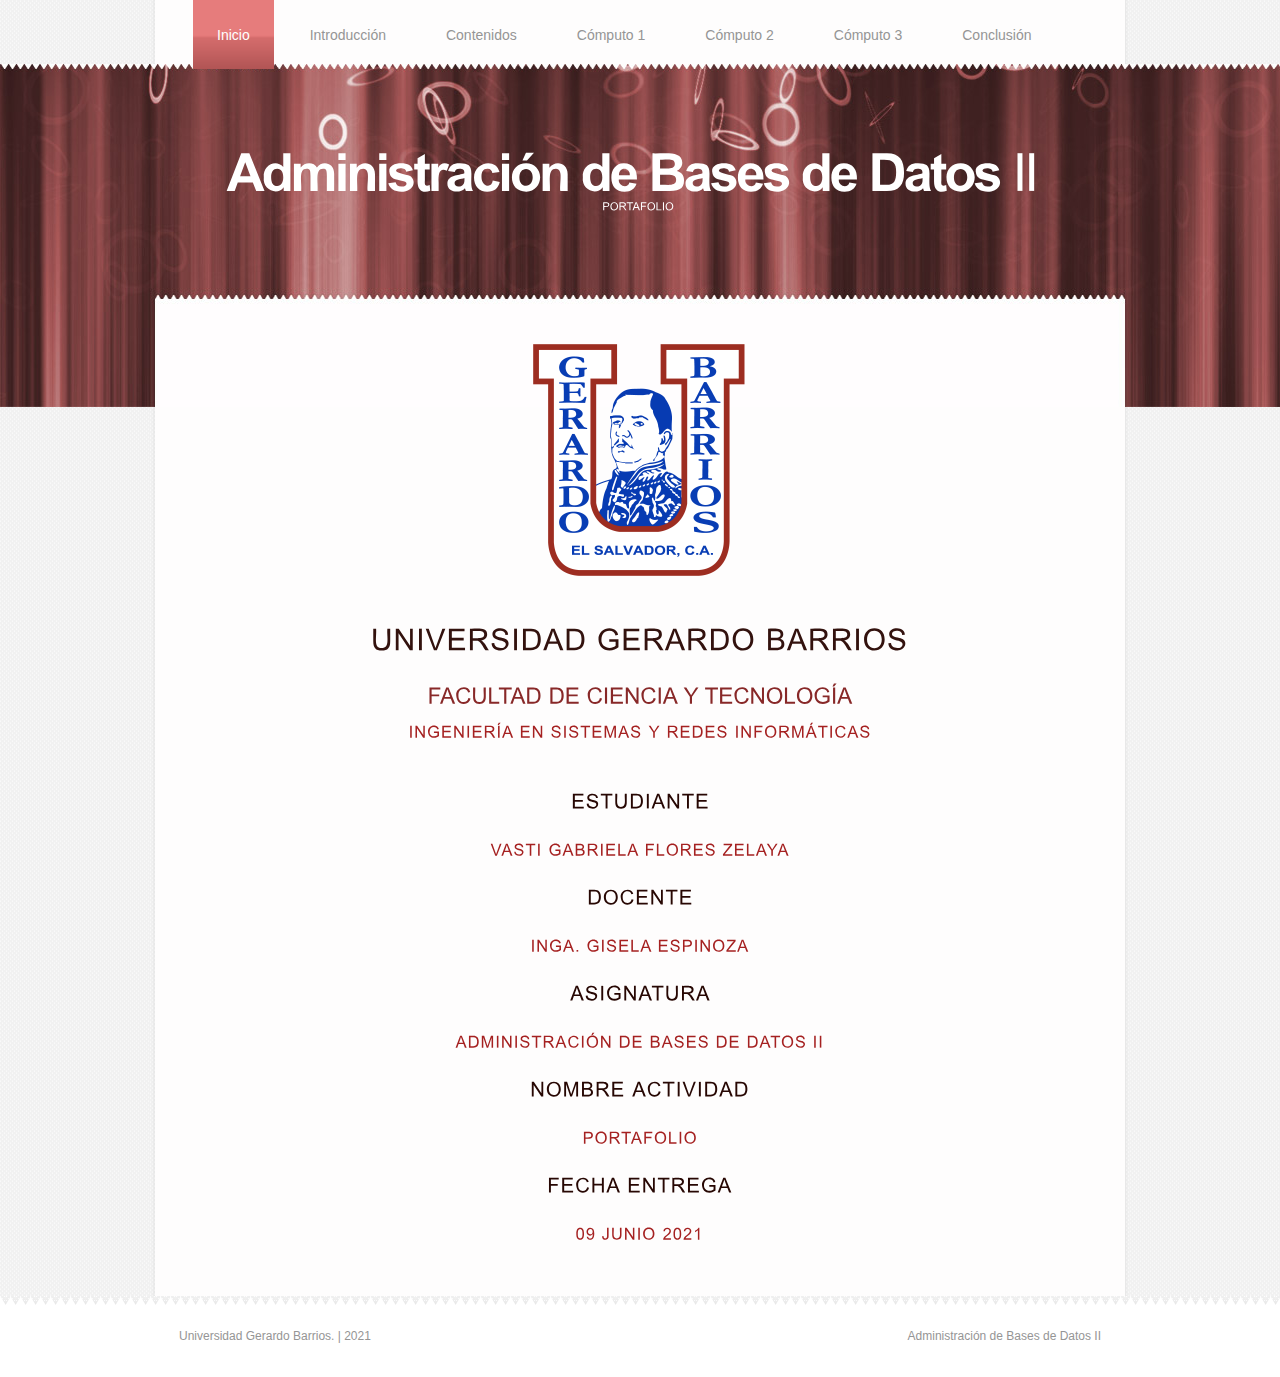
<file: index.html>
<!DOCTYPE html PUBLIC "-//W3C//DTD XHTML 1.0 Transitional//EN" "http://www.w3.org/TR/xhtml1/DTD/xhtml1-transitional.dtd">
<html xmlns="http://www.w3.org/1999/xhtml">
<head>
<title>Portafolio BDII | Inicio</title>
<meta http-equiv="Content-Type" content="text/html; charset=UTF-8" />
<link href="style.css" rel="stylesheet" type="text/css" />
<script type="text/javascript" src="js/cufon-yui.js"></script>
<script type="text/javascript" src="js/arial.js"></script>
<script type="text/javascript" src="js/cuf_run.js"></script>
</head>
<body>
<div class="main">
  <div class="header">
    <div class="header_resize">
      <div class="menu_nav">
        <ul>
          <li class="active"><a href="index.html">Inicio</a></li>
          <li><a href="introduccion.html">Introducción</a></li>
          <li><a href="contenidos.html">Contenidos</a></li>
          <li><a href="computo1.html">Cómputo 1</a></li>
          <li><a href="computo2.html">Cómputo 2</a></li>
          <li><a href="computo3.html">Cómputo 3</a></li>
          <li><a href="conclusion.html">Conclusión</a></li>
        </ul>
      </div>
      <div class="clr"></div>
      <div class="logo">
        <h1><a href="index.html">Administración de Bases de Datos<span> II</span></a> <small>PORTAFOLIO</small></h1>
      </div>
      <div class="clr"></div>
    </div>
  </div>
  <div class="content">
    <div class="content_resize" id="contents">
            <h2>
              <img src="images/vLogo.png" width="300">
            </h2>
            <h3>Universidad Gerardo Barrios</h3>
            <h2>Facultad de Ciencia y Tecnología</h2>
            <h5>
              Ingeniería en Sistemas y Redes Informáticas
            </h5>
            <br>
            <h4>
              Estudiante
            </h4>
            <h5>
              Vasti Gabriela Flores Zelaya
            </h5>
            <h4>
              Docente
            </h4>
            <h5>
              Inga. Gisela Espinoza
            </h5>
            <h4>
              Asignatura
            </h4>
            <h5>
              Administración de Bases de Datos II
            </h5>
            <h4>
              Nombre Actividad
            </h4>
            <h5>
              Portafolio
            </h5>
            <h4>
              Fecha Entrega
            </h4>
            <h5>
              09 Junio 2021
            </h5>
          </div>
        </div>
      </div>
      <div class="clr"></div>
    </div>
  </div>
  <div class="footer">
    <div class="footer_resize">
      <p class="lf">Universidad Gerardo Barrios. | 2021</p>
      <p class="rf">Administración de Bases de Datos II</p>
      <div class="clr"></div>
    </div>
  </div>
</div>
</body>
</html>
</file>
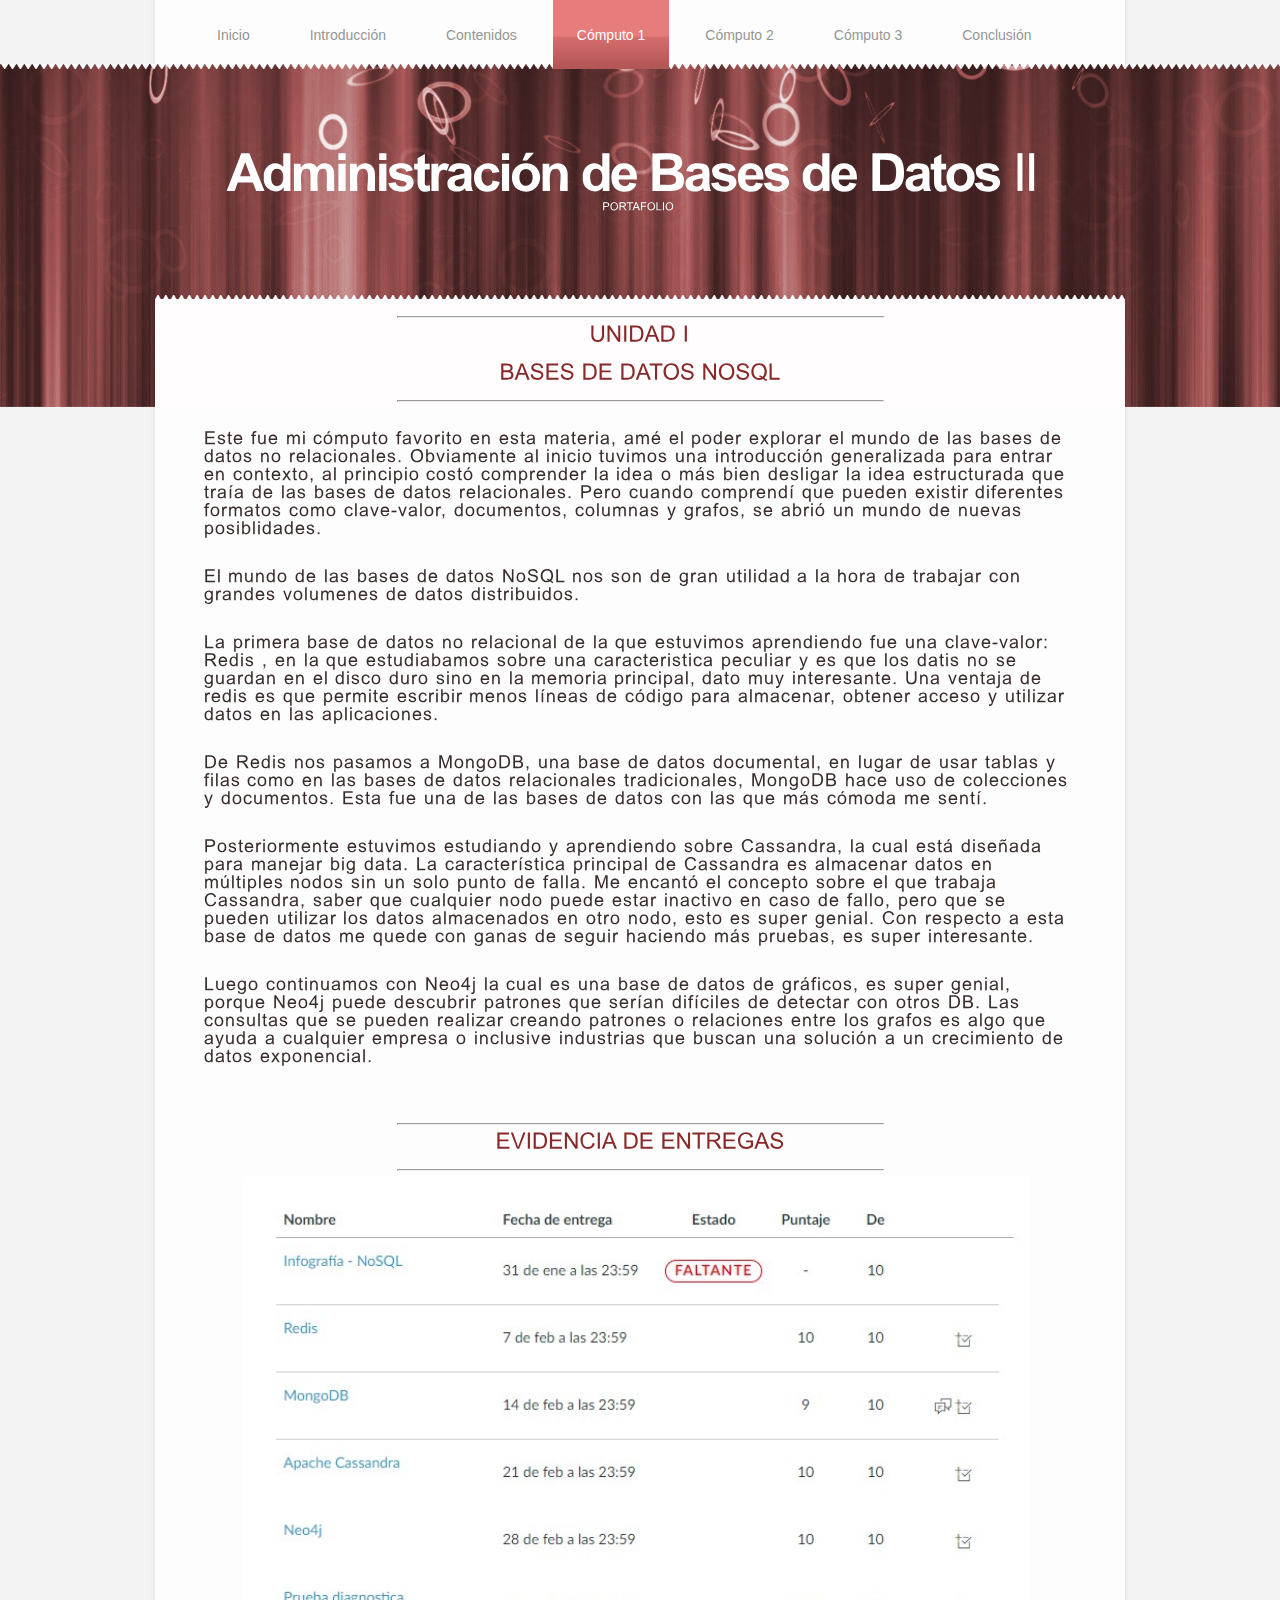
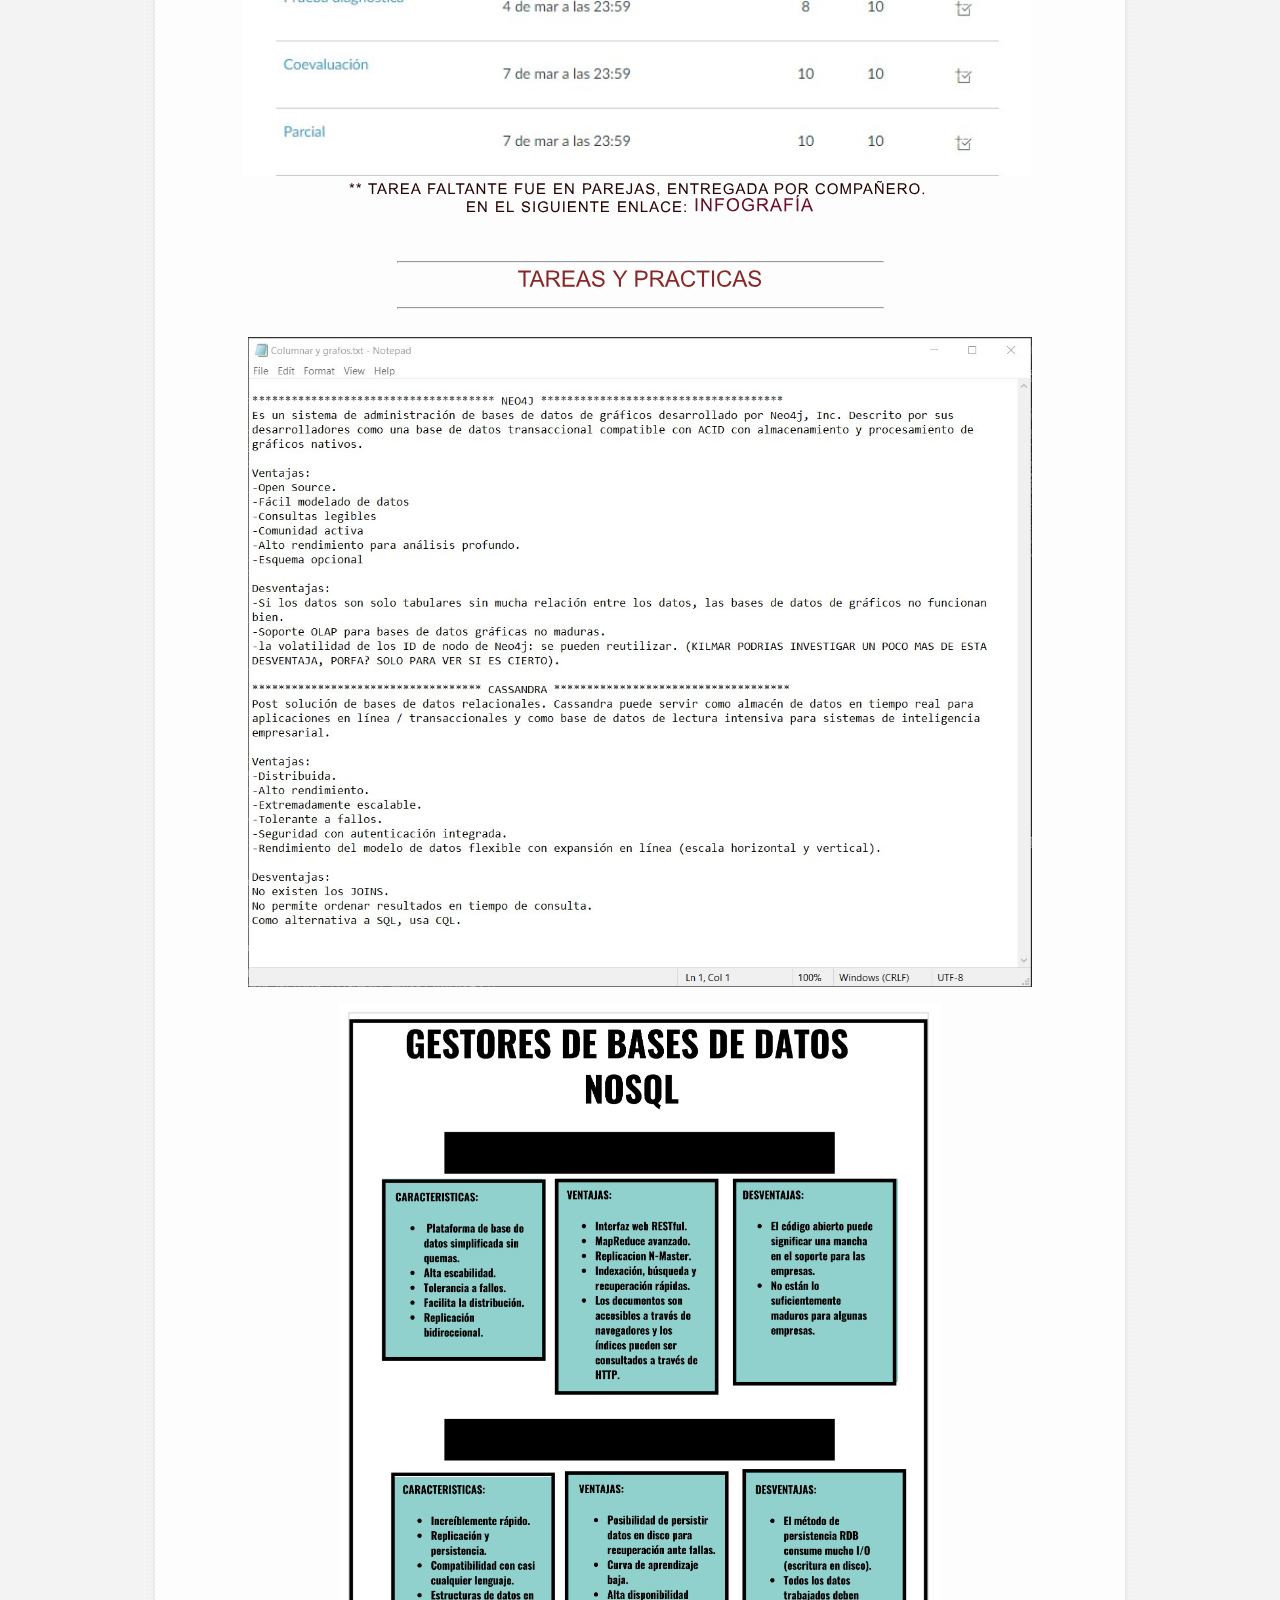
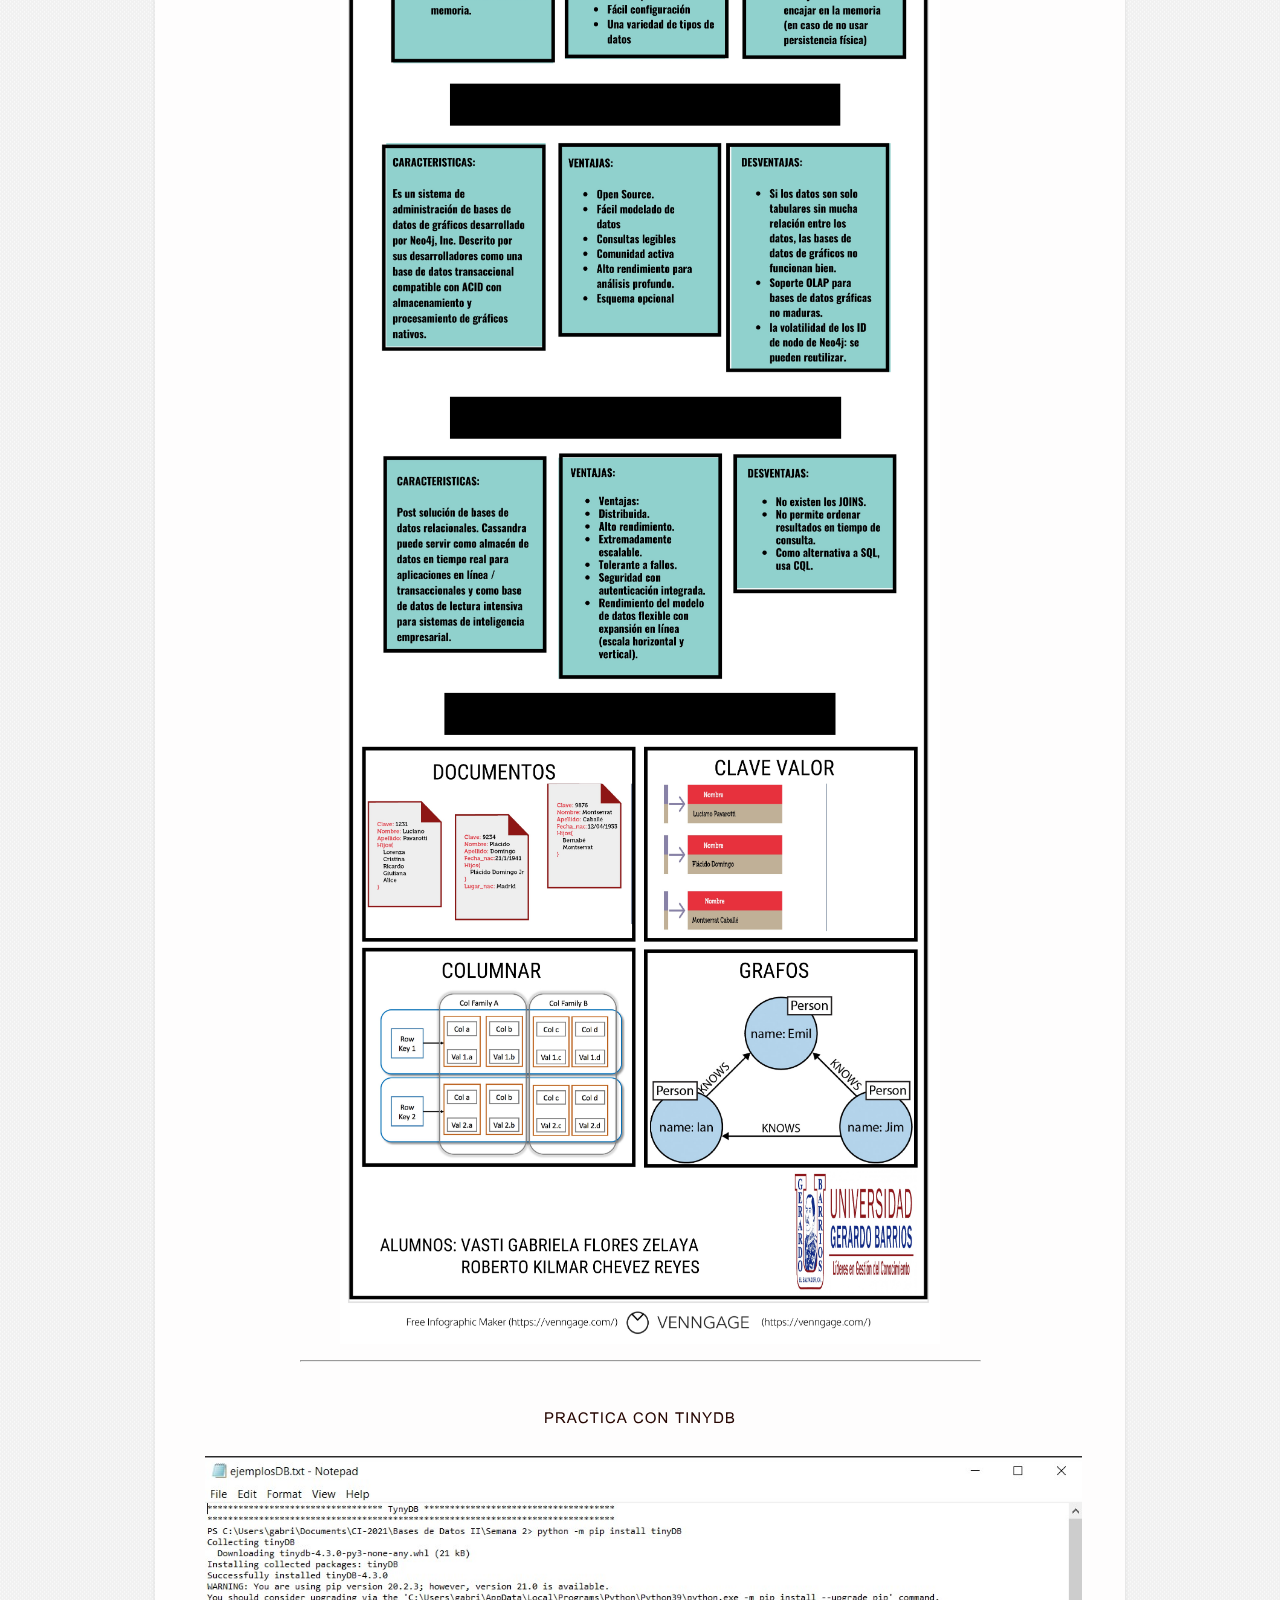
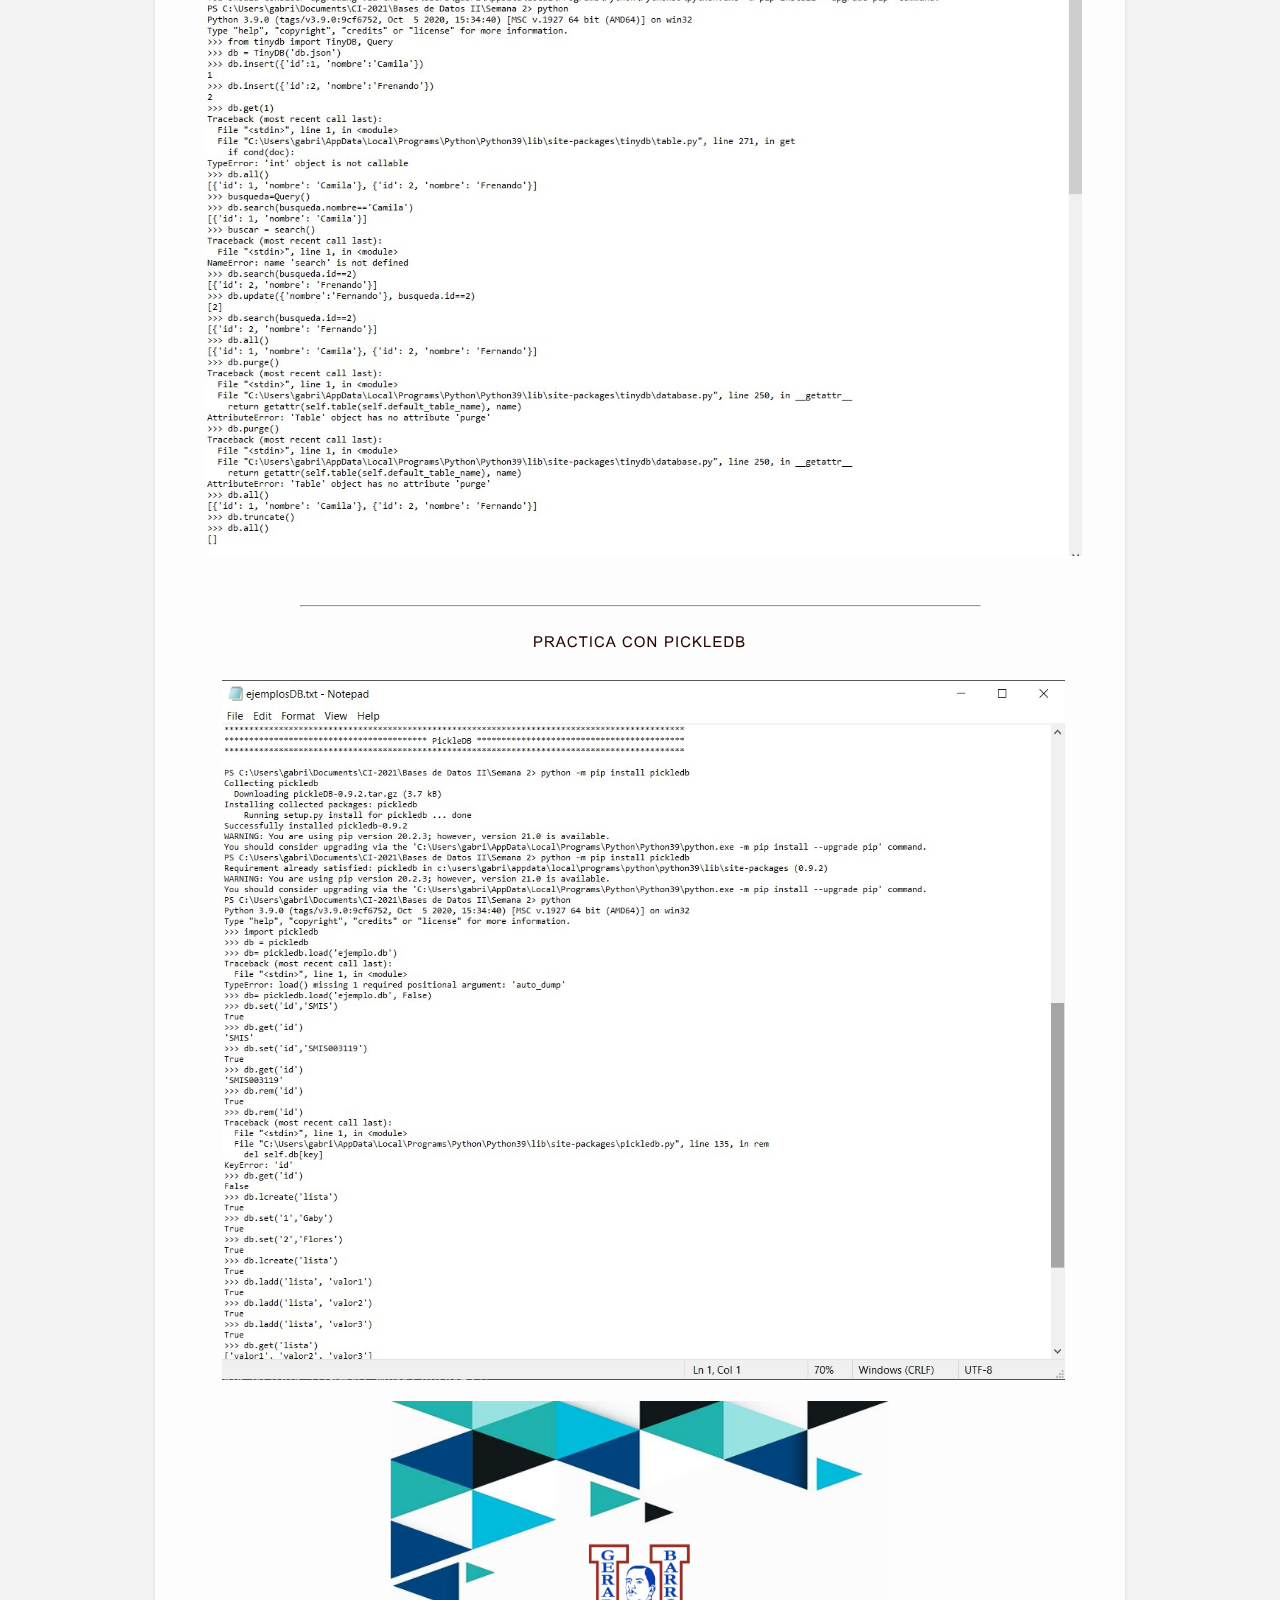
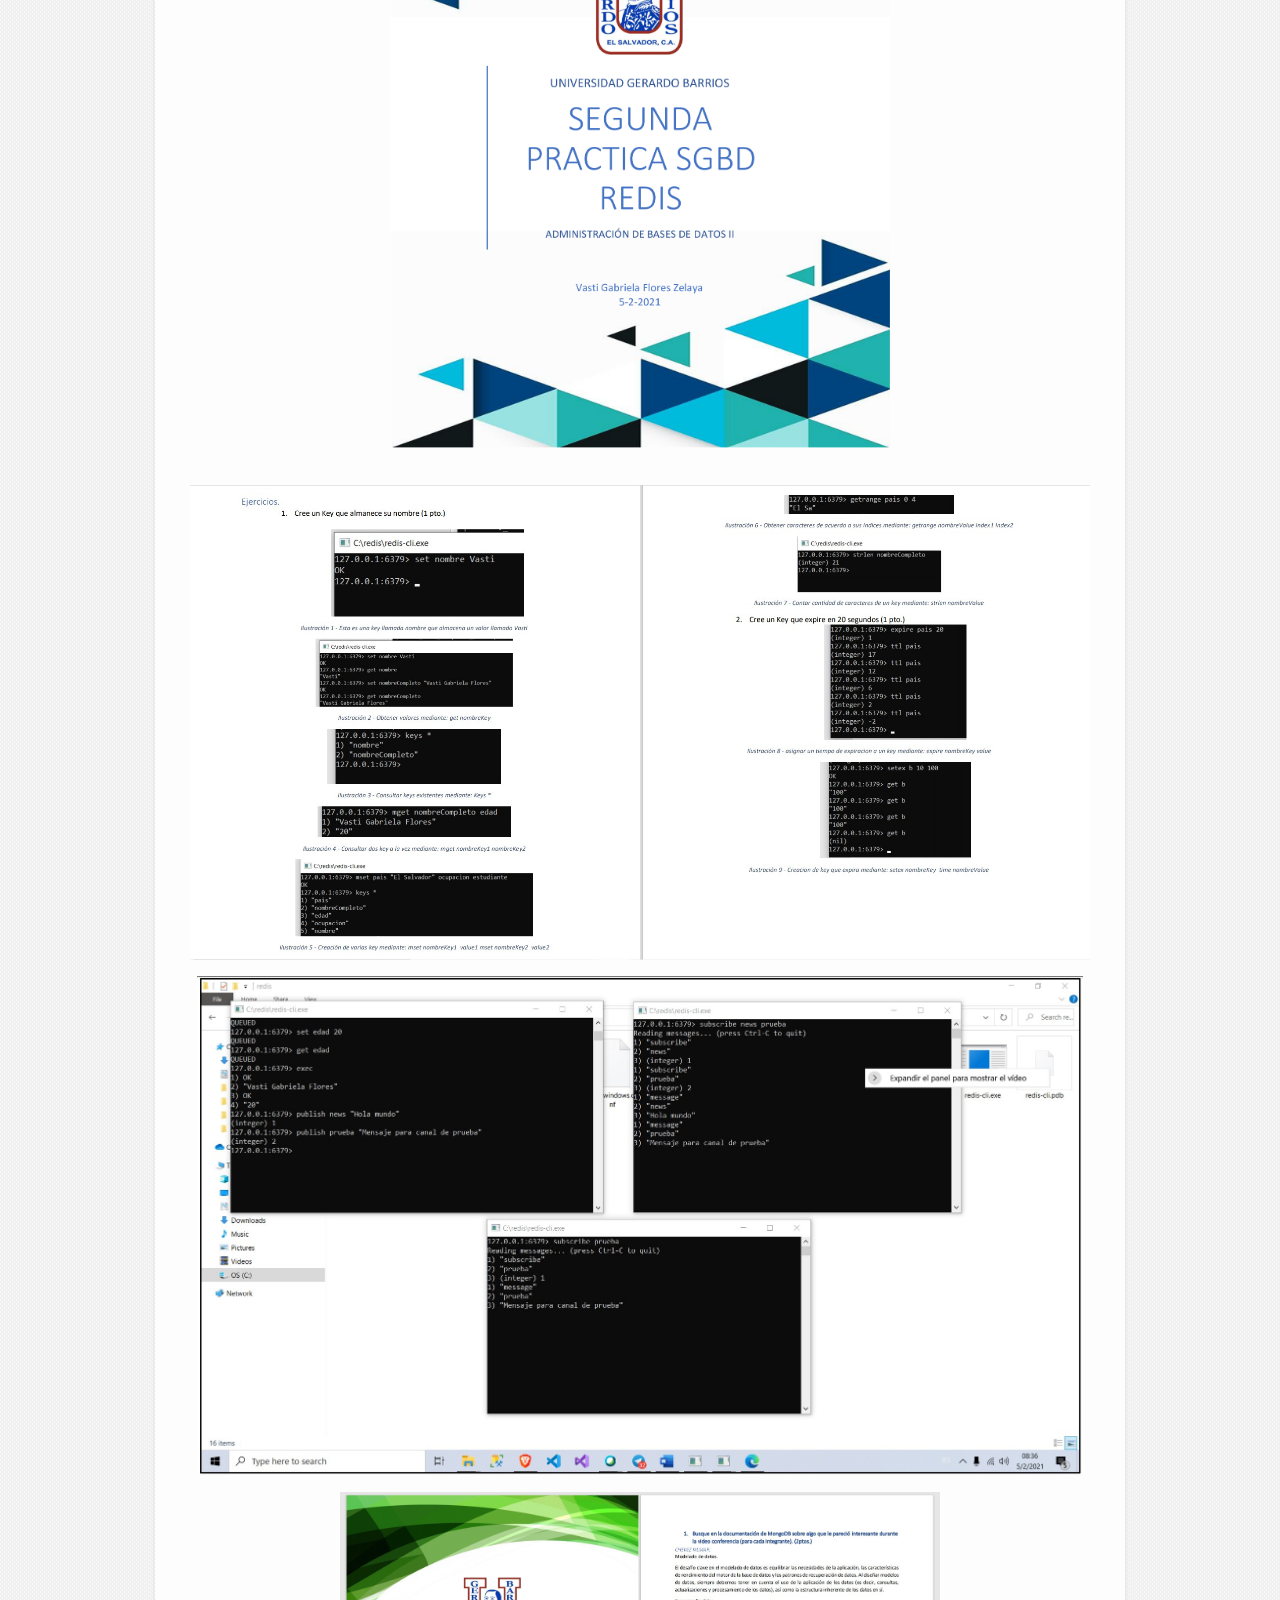
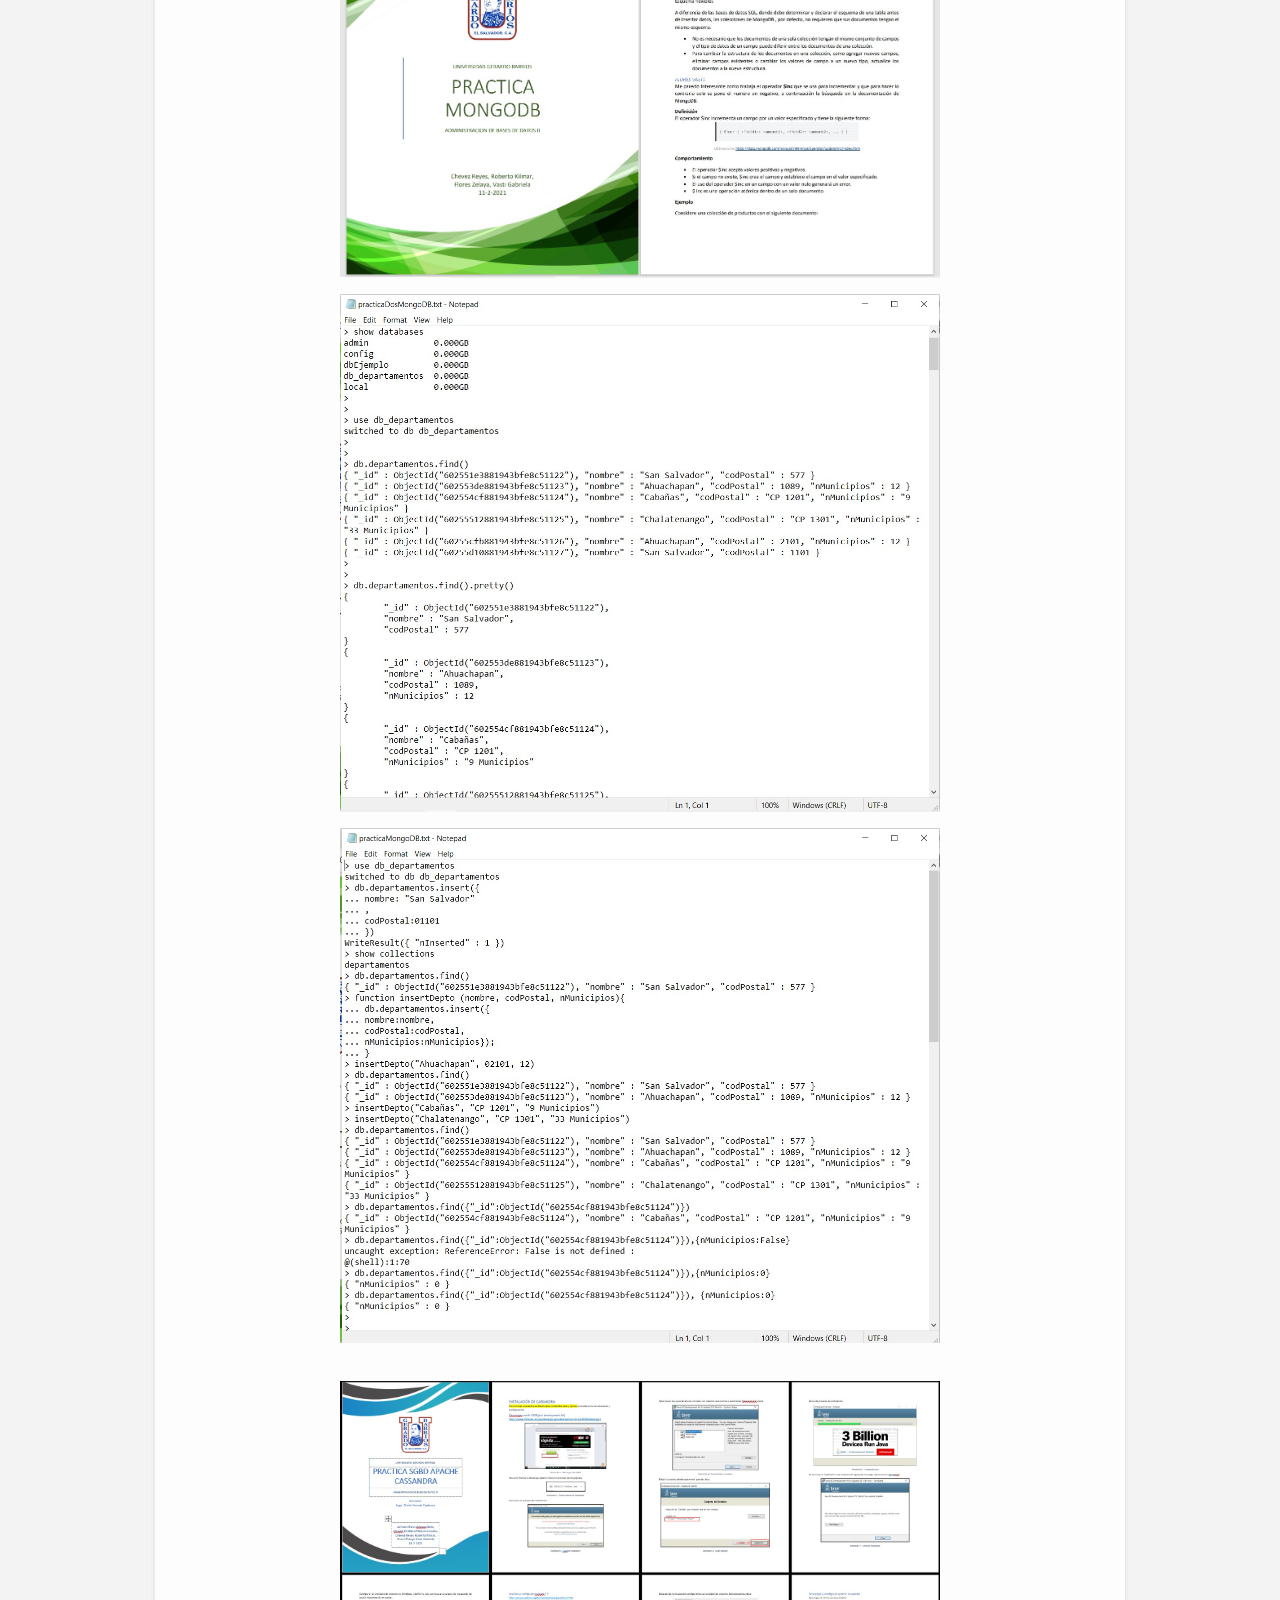
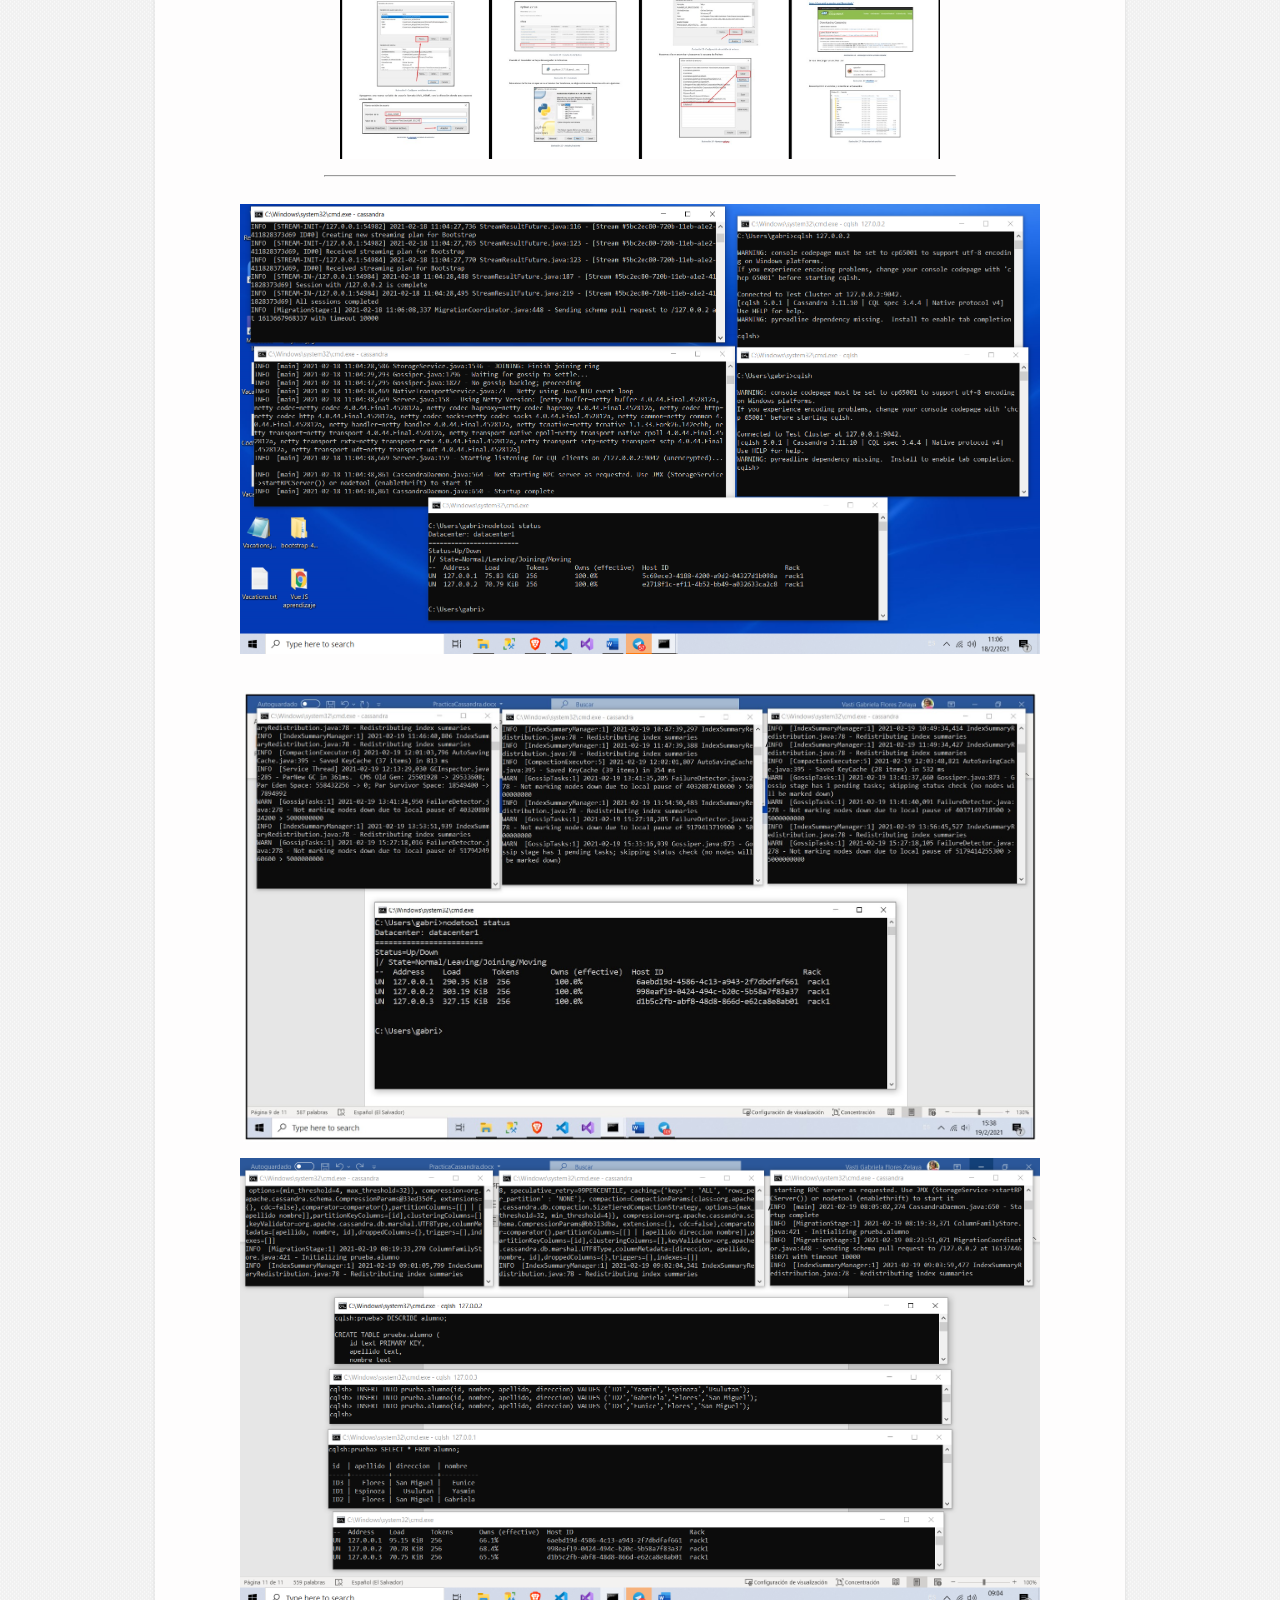
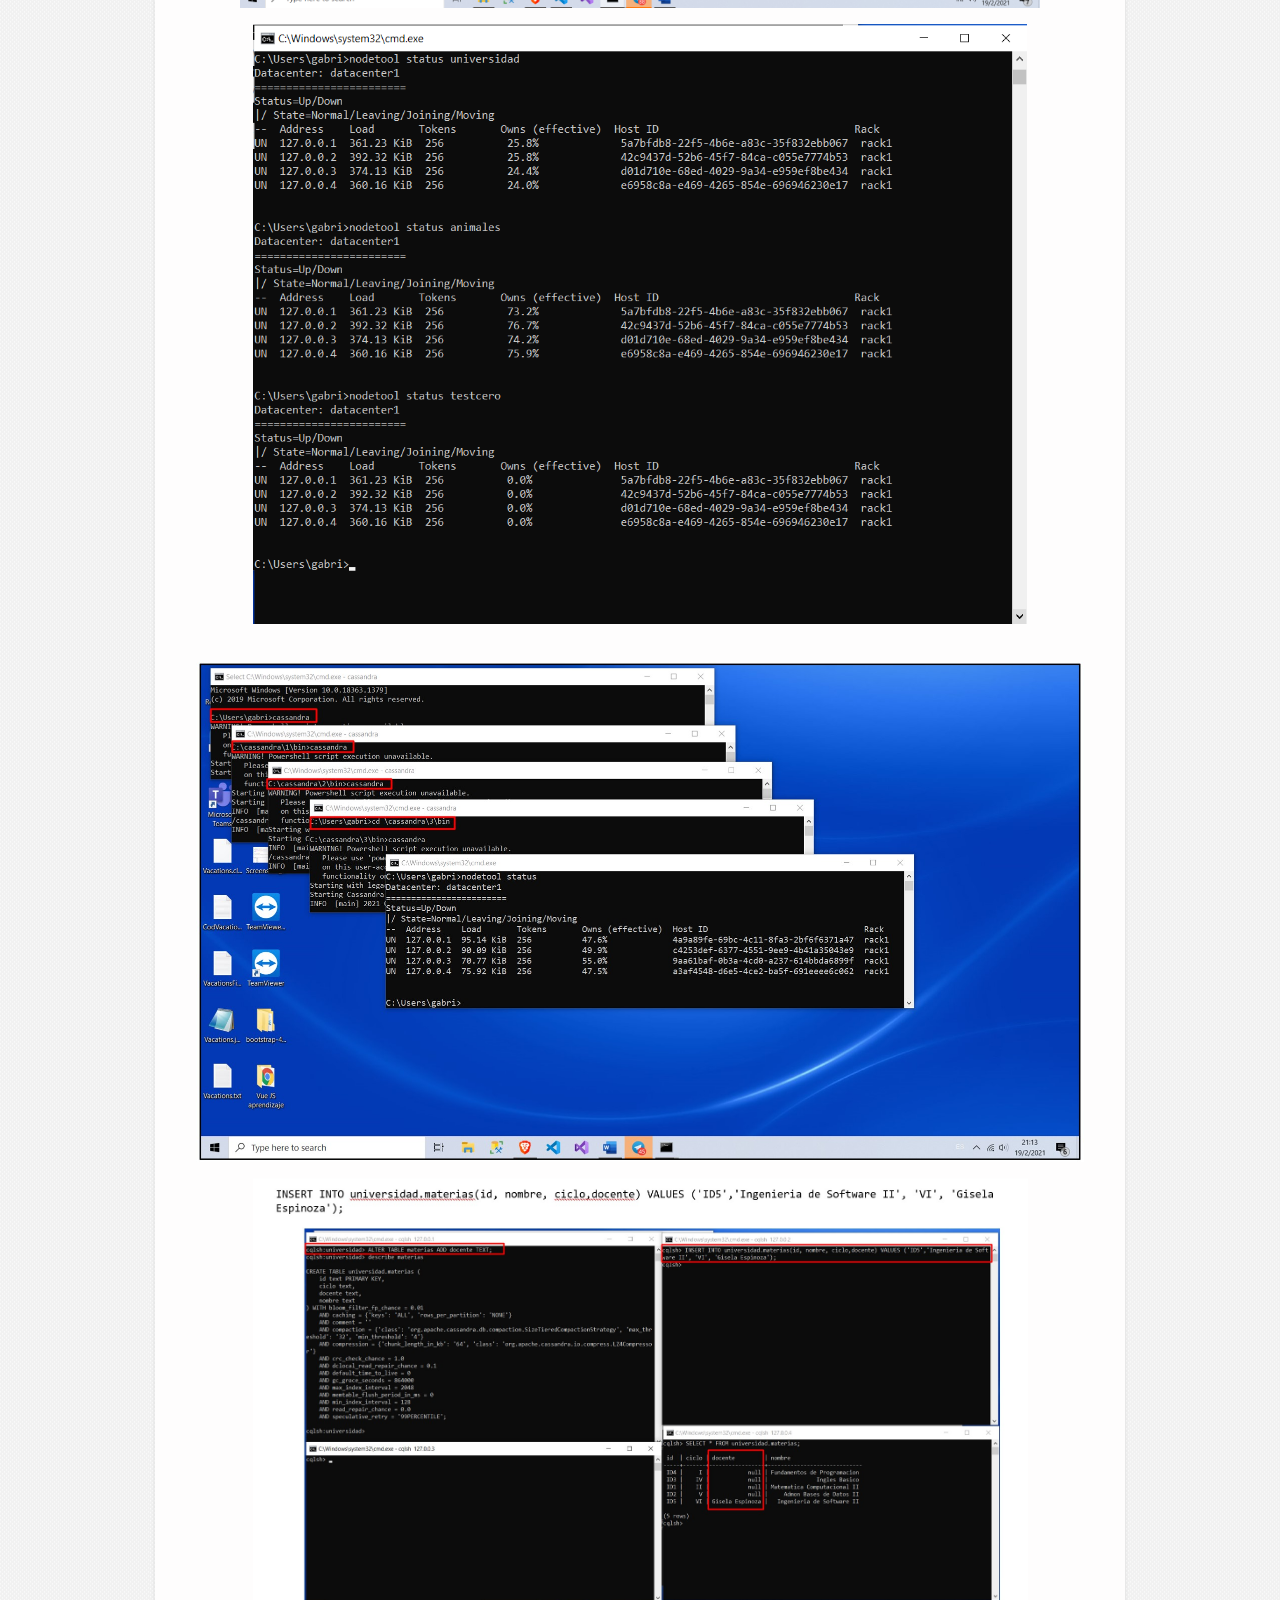
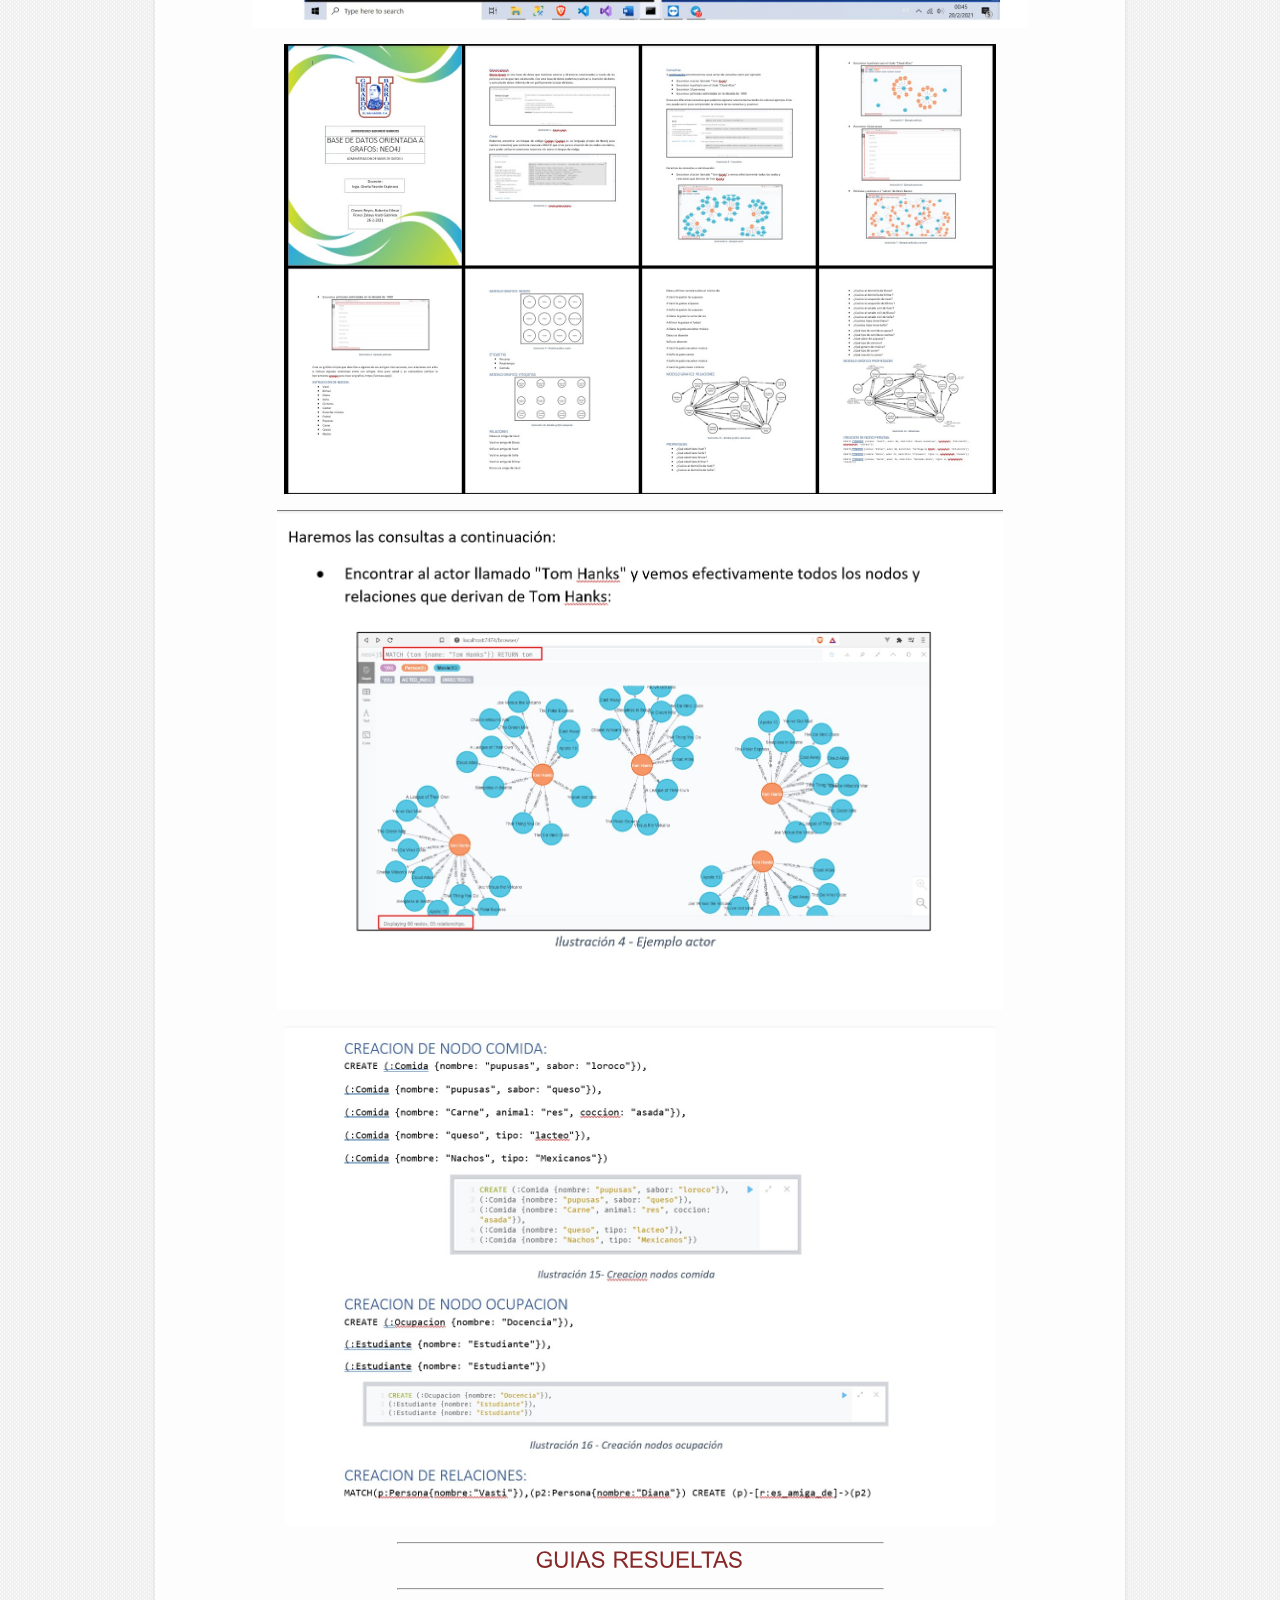
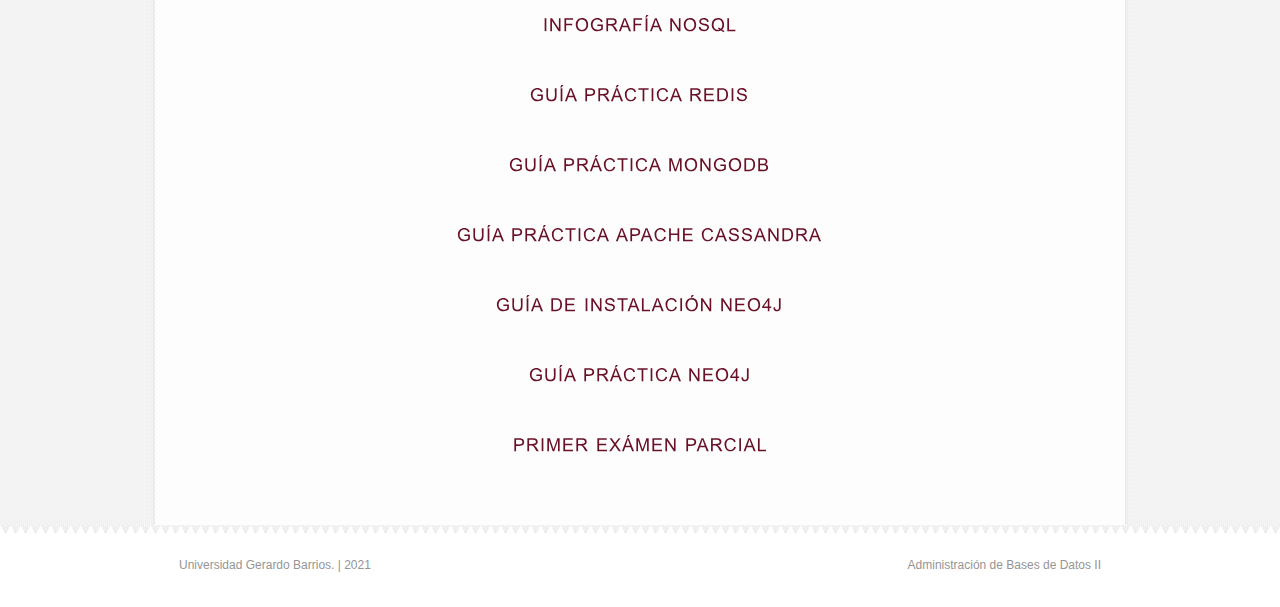
<file: computo1.html>
<!DOCTYPE html PUBLIC "-//W3C//DTD XHTML 1.0 Transitional//EN" "http://www.w3.org/TR/xhtml1/DTD/xhtml1-transitional.dtd">
<html xmlns="http://www.w3.org/1999/xhtml">
<head>
<title>Portafolio BDII | Cómputo 1</title>
<meta http-equiv="Content-Type" content="text/html; charset=UTF-8" />
<link href="style.css" rel="stylesheet" type="text/css" />
<script type="text/javascript" src="js/cufon-yui.js"></script>
<script type="text/javascript" src="js/arial.js"></script>
<script type="text/javascript" src="js/cuf_run.js"></script>
</head>
<body>
<div class="main">
  <div class="header">
    <div class="header_resize">
      <div class="menu_nav">
        <ul>
          <li><a href="index.html">Inicio</a></li>
          <li><a href="introduccion.html">Introducción</a></li>
          <li><a href="contenidos.html">Contenidos</a></li>
          <li class="active"><a href="computo1.html">Cómputo 1</a></li>
          <li><a href="computo2.html">Cómputo 2</a></li>
          <li><a href="computo3.html">Cómputo 3</a></li>
          <li><a href="conclusion.html">Conclusión</a></li>
        </ul>
      </div>
      <div class="clr"></div>
      <div class="logo">
        <h1><a href="index.html">Administración de Bases de Datos<span> II</span></a> <small>PORTAFOLIO</small></h1>
      </div>
      <div class="clr"></div>
    </div>
  </div>
  <div class="content">
    <div class="content_resize">
      <hr style="width:50%; background-color: antiquewhite;" >
      <h2>UNIDAD I</h2>
      <h2>BASES DE DATOS NOSQL</h2>
      <hr style="width:50%; background-color: antiquewhite;" >
      <br>
      <h6>
          Este fue mi cómputo favorito en esta materia, amé el poder explorar el mundo de las bases de datos no relacionales. 
          Obviamente al inicio tuvimos una introducción generalizada para entrar en contexto, al principio costó comprender 
          la idea o más bien desligar la idea estructurada que traía de las bases de datos relacionales. Pero cuando comprendí 
          que pueden existir diferentes formatos como clave-valor, documentos, columnas y grafos, se abrió un mundo de nuevas 
          posiblidades. <br>
          <br>
          El mundo de las bases de datos NoSQL nos son de gran utilidad a la hora de trabajar con grandes volumenes de datos 
          distribuidos. <br>
          <br>
          La primera base de datos no relacional de la que estuvimos aprendiendo fue una clave-valor: Redis , en la que estudiabamos
          sobre una caracteristica peculiar y es que los datis no se guardan en el disco duro sino en la memoria principal, dato muy interesante.
          Una ventaja de redis es que permite escribir menos líneas de código para almacenar, obtener acceso y utilizar datos en 
          las aplicaciones. <br>
          <br>
          De Redis nos pasamos a MongoDB, una base de datos documental, en lugar de usar tablas y filas como en las bases de datos relacionales 
          tradicionales, MongoDB hace uso de colecciones y documentos. Esta fue una de las bases de datos con las que más cómoda me sentí. <br>
          <br>
          Posteriormente estuvimos estudiando y aprendiendo sobre Cassandra, la cual está diseñada para manejar big data. La característica 
          principal de Cassandra es almacenar datos en múltiples nodos sin un solo punto de falla. Me encantó el concepto sobre el que trabaja 
          Cassandra, saber que cualquier nodo puede estar inactivo en caso de fallo, pero que se pueden utilizar los datos almacenados en otro nodo, 
          esto es super genial. Con respecto a esta base de datos me quede con ganas de seguir haciendo más pruebas, es super interesante. <br>
          <br>
          Luego continuamos con Neo4j la cual es una base de datos de gráficos, es super genial, porque Neo4j puede descubrir patrones que serían 
          difíciles de detectar con otros DB. Las consultas que se pueden realizar creando patrones o relaciones entre los grafos es algo 
          que ayuda a cualquier empresa o inclusive industrias que buscan una solución a un crecimiento de datos exponencial. <br>
          <br>
      </h6>
      <br>
      <hr style="width:50%; background-color: antiquewhite;" >
      <h2>EVIDENCIA DE ENTREGAS</h2>
      <hr style="width:50%; background-color: antiquewhite;" >
      <h2>
        <img src="images/c1/computo1.jpg" alt="Img" height="600">
        <p>** TAREA FALTANTE FUE EN PAREJAS, ENTREGADA POR COMPAñERO. <br> EN EL SIGUIENTE ENLACE: <a href="https://venngage.net/ps/A7daFjmuQg/retro-general-monthly-timeline">INFOGRAFíA</a></p>
      </h2>
      
      <hr style="width:50%; background-color: antiquewhite;" >
      <h2>TAREAS Y PRACTICAS</h2>
      <hr style="width:50%; background-color: antiquewhite;" >
      <br>
      <h2>
        <img src="images/c1/investigacion1.jpg" alt="Img" height="650">
      </h2>
      <h2>
        <img src="images/c1/BASES DE DATOS NOSQL - [Infographic].jpg" alt="Img" width="600">
      </h2>
      <hr style="width: 70%;">
      <br> <br>
      <h2>
        <p>PRACTICA CON TINYDB</p>
        <img src="images/c1/practicaTinyDB.jpg" alt="Img" height="700">
      </h2>
      <br>
      <hr style="width:70%">
      <br>
      <h2>
        <p>PRACTICA CON PICKLEDB</p>
        <img src="images/c1/practicaPickleDB.jpg" alt="Img" height="700">
      </h2>
      <h2>
        <img src="images/c1/Segunda Practica Redis - Semana 3-0000.jpg" alt="Img" width="500">
      </h2>
      <br>
      <h2>
        <img src="images/c1/semanaRedis1.jpg" alt="Img" height="475">
      </h2>
      <h2>
        <img src="images/c1/practicaRedis2.jpg" alt="Img" height="500">
      </h2>
      <h2>
        <img src="images/c1/practicaMongo.jpg" alt="Img" width="600">
      </h2>
      <h2>
        <img src="images/c1/practicaMongoDB2.jpg" alt="Img" width="600">
      </h2>
      <h2>
        <img src="images/c1/practicaMongo3.jpg" alt="Img" width="600">
      </h2>
      <br>
      <h2>
        <img src="images/c1/Cassandra1.jpg" alt="Img" width="600">
      </h2>
      <hr style="width: 65%;">
      <br>
      <h2>
        <img src="images/c1/cassandra1.png" alt="Img" height="450">
      </h2>
      <br>
      <h2>
        <img src="images/c1/Cassandra2.jpg" alt="Img" height="450">
      </h2>
      <h2>
        <img src="images/c1/cassandra2.png" alt="Img" height="450">
      </h2>
      <h2>
        <img src="images/c1/cassandra3.PNG" alt="Img" height="600">
      </h2>
      <br>
      <h2>
        <img src="images/c1/cassandra4.PNG.jpg" alt="Img" height="500">
      </h2>
      <h2>
        <img src="images/c1/Cassandra5.jpg" alt="Img" height="450">
      </h2>
      <h2>
        <img src="images/c1/neo4j.jpg" alt="Img" height="450">
      </h2>
      <h2>
        <img src="images/c1/neo4j1.jpg" alt="Img" height="500">
      </h2>
      <h2>
        <img src="images/c1/neo4j2.jpg" alt="Img" height="500">
      </h2>

      <hr style="width:50%; background-color: antiquewhite;" >
      <h2>GUIAS RESUELTAS</h2>
      <hr style="width:50%; background-color: antiquewhite;" >
      <br>
      <h2>
        <p><a href="https://venngage.net/ps/A7daFjmuQg/retro-general-monthly-timeline">Infografía NOSQL</a><br></p>
        <p><a href="https://drive.google.com/file/d/1bpV-CJ6LZU_TElkjwi67hi5QGXBhpDES/view?usp=sharing">Guía práctica Redis</a><br></p>
        <p><a href="https://drive.google.com/file/d/1VYpQsUbjM3KWtjj4SiQmYReTrEUXPeQy/view?usp=sharing">Guía práctica MongoDB</a><br></p>
        <p><a href="https://drive.google.com/file/d/1PlFEeQQfIHaXCxsoXw6xnCCLCgHoex6e/view?usp=sharing">Guía práctica Apache Cassandra</a><br></p>
        <p><a href="https://drive.google.com/file/d/11AUlVwaBnl387k0Vm4s-wOTiXehcTkVa/view?usp=sharing">Guía de instalación Neo4j</a><br></p>
        <p><a href="https://drive.google.com/file/d/1Tpz_yfuncP9_FGQ5Q7vuCnCu_XdczNV5/view?usp=sharing">Guía práctica Neo4j</a><br></p>
        <p><a href="https://drive.google.com/file/d/1u2tM-u_SQVFL7hAqfaRn2aLopyTvAArK/view?usp=sharing">Primer Exámen Parcial</a><br></p>
      </ul>
  </div>
  <div class="footer">
    <div class="footer_resize">
      <p class="lf">Universidad Gerardo Barrios. | 2021</p>
      <p class="rf">Administración de Bases de Datos II</p>
      <div class="clr"></div>
    </div>
  </div>
</div>
</body>
</html>
</file>
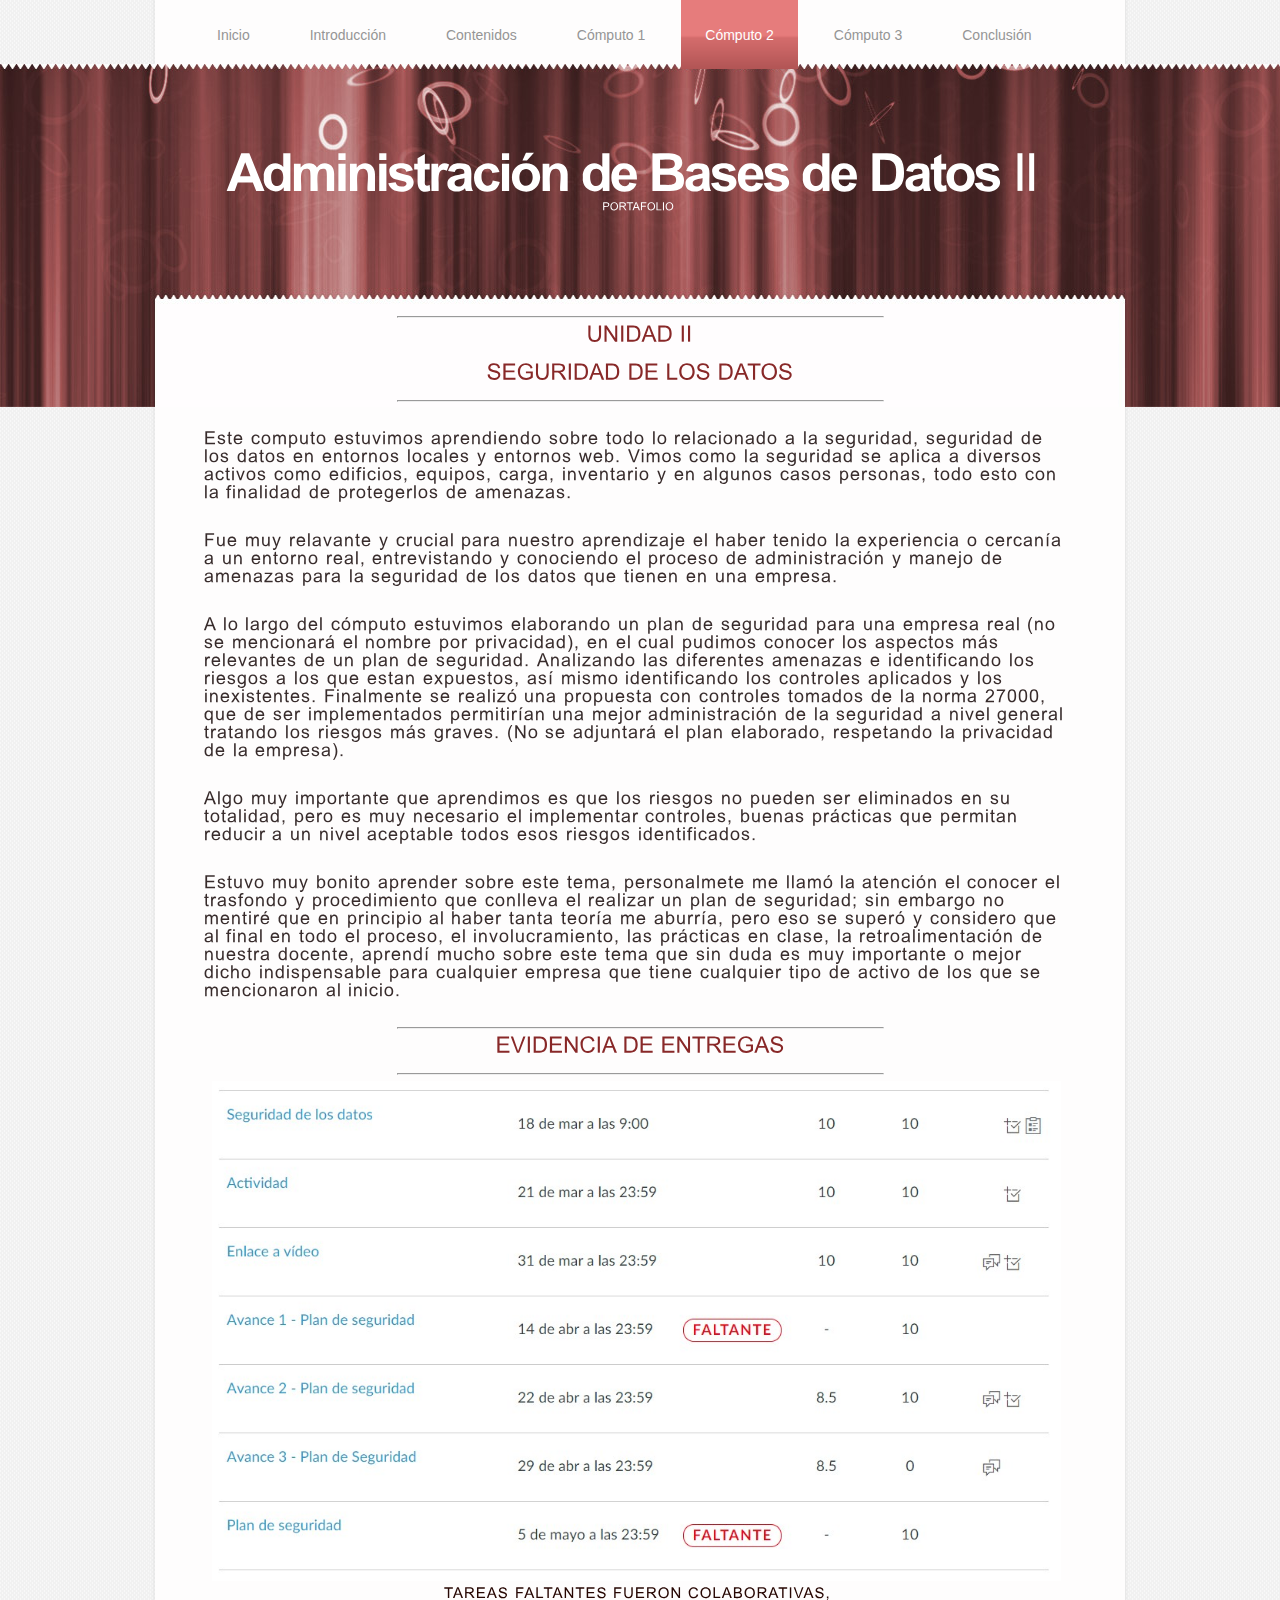
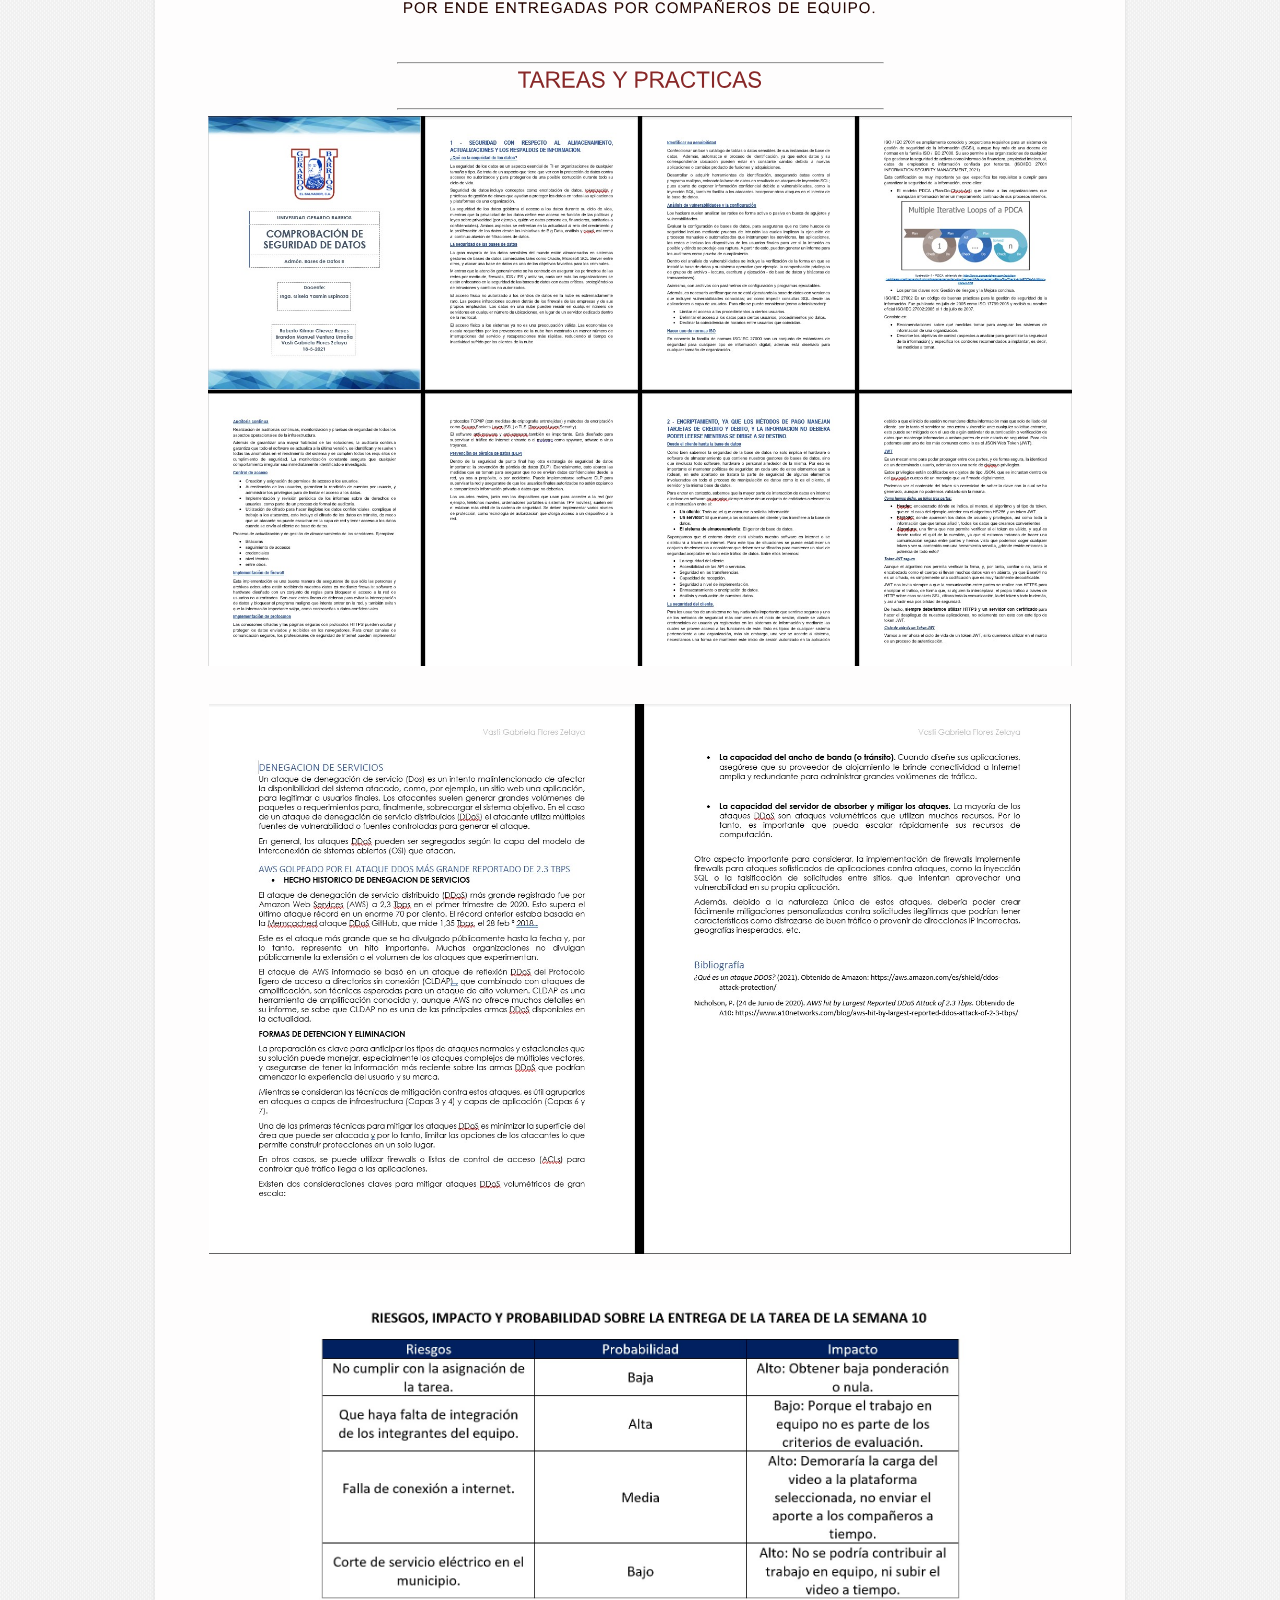
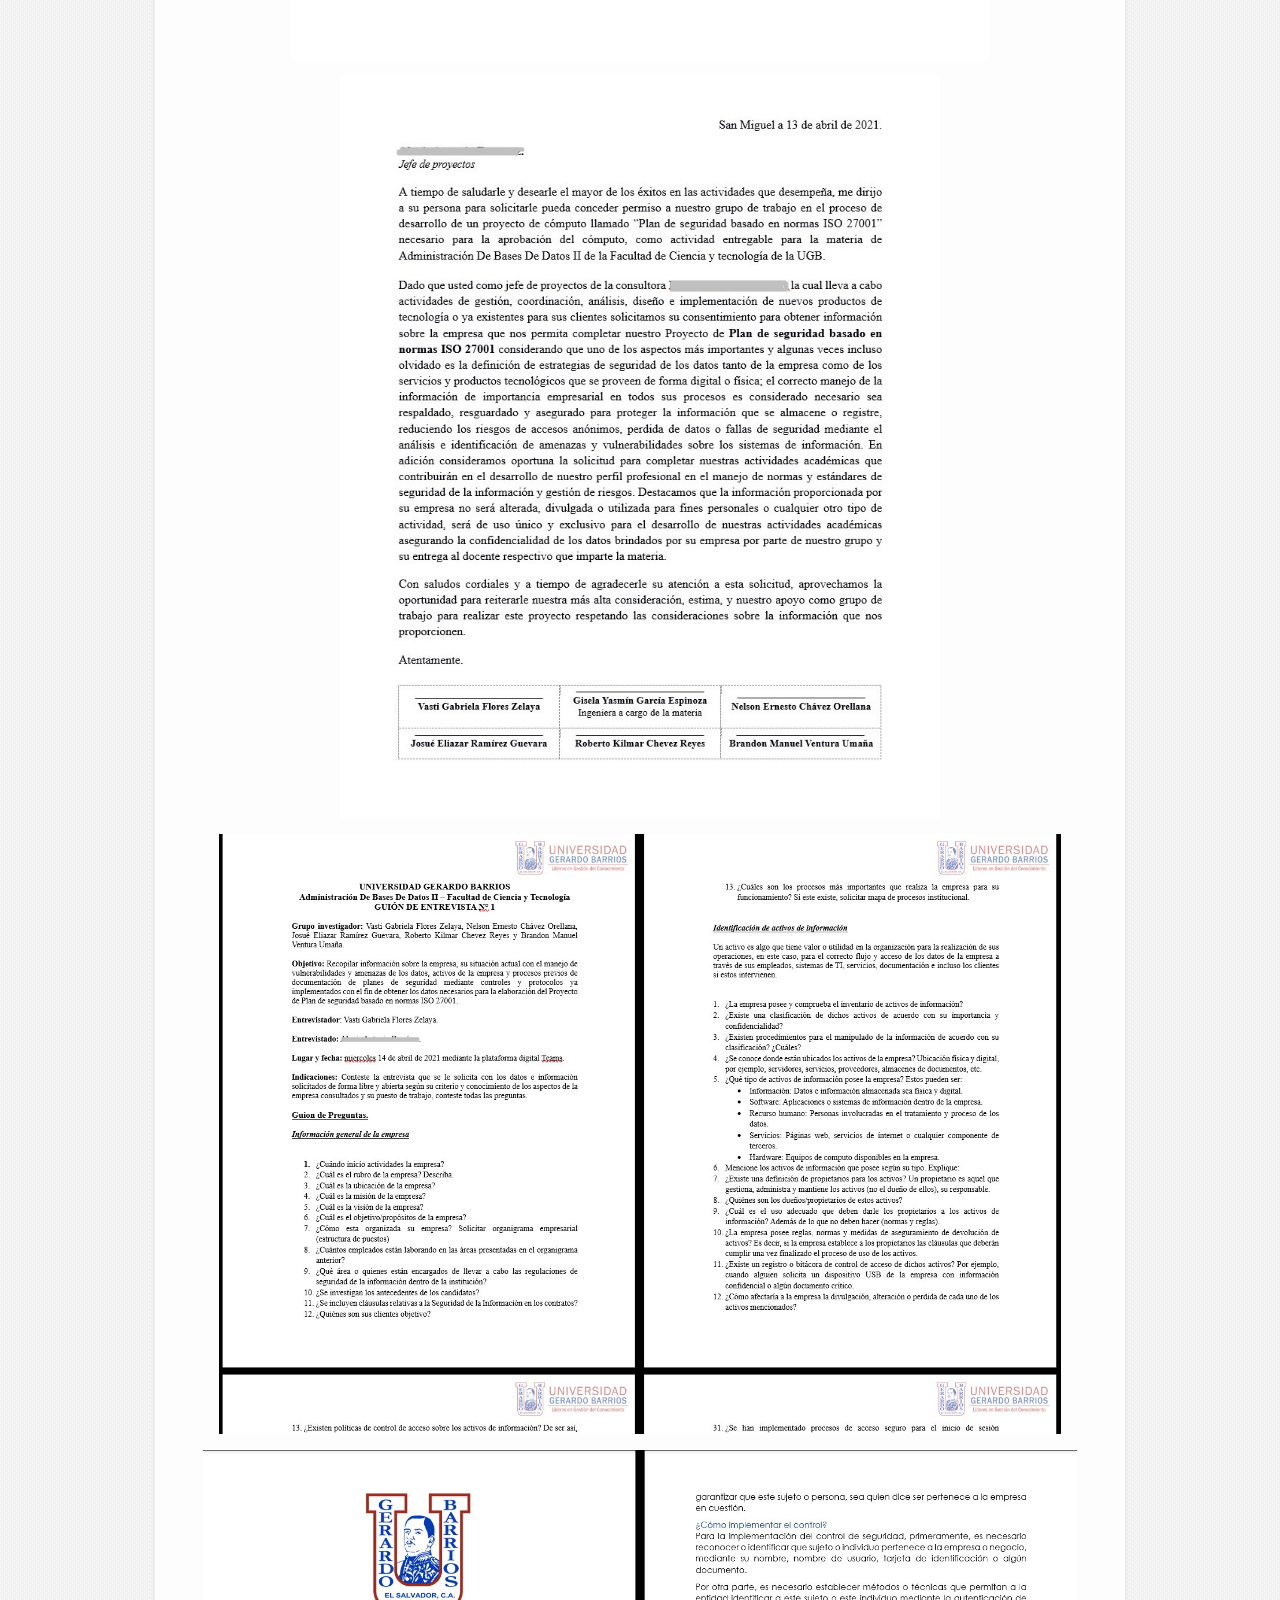
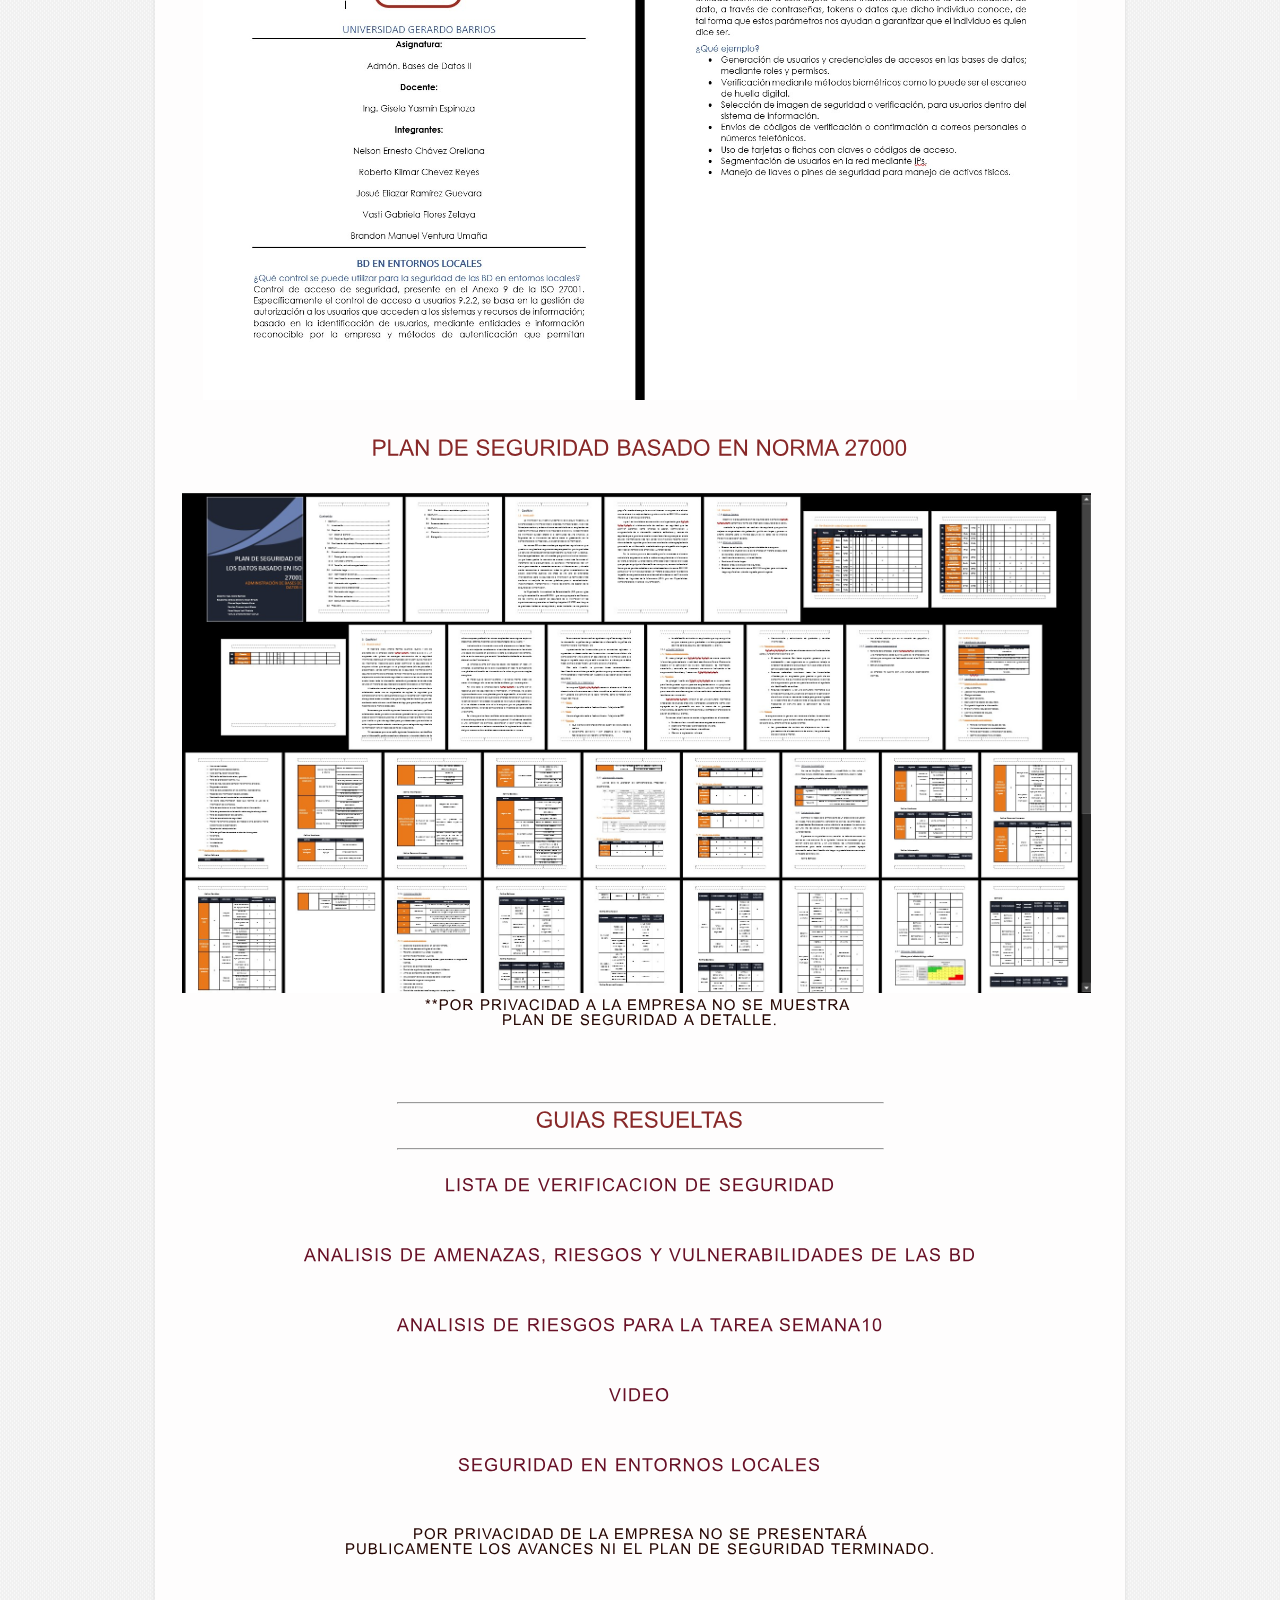
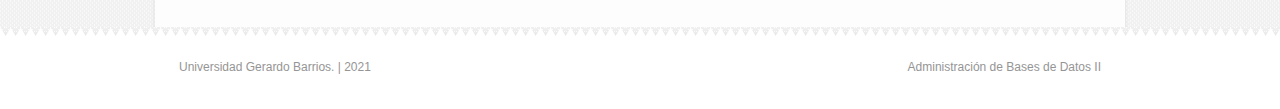
<file: computo2.html>
<!DOCTYPE html PUBLIC "-//W3C//DTD XHTML 1.0 Transitional//EN" "http://www.w3.org/TR/xhtml1/DTD/xhtml1-transitional.dtd">
<html xmlns="http://www.w3.org/1999/xhtml">
<head>
<title>Portafolio BDII | Cómputo 2</title>
<meta http-equiv="Content-Type" content="text/html; charset=UTF-8" />
<link href="style.css" rel="stylesheet" type="text/css" />
<script type="text/javascript" src="js/cufon-yui.js"></script>
<script type="text/javascript" src="js/arial.js"></script>
<script type="text/javascript" src="js/cuf_run.js"></script>
</head>
<body>
<div class="main">
  <div class="header">
    <div class="header_resize">
      <div class="menu_nav">
        <ul>
          <li><a href="index.html">Inicio</a></li>
          <li><a href="introduccion.html">Introducción</a></li>
          <li><a href="contenidos.html">Contenidos</a></li>
          <li><a href="computo1.html">Cómputo 1</a></li>
          <li class="active"><a href="computo2.html">Cómputo 2</a></li>
          <li><a href="computo3.html">Cómputo 3</a></li>
          <li><a href="conclusion.html">Conclusión</a></li>
        </ul>
      </div>
      <div class="clr"></div>
      <div class="logo">
        <h1><a href="index.html">Administración de Bases de Datos<span> II</span></a> <small>PORTAFOLIO</small></h1>
      </div>
      <div class="clr"></div>
    </div>
  </div>
  <div class="content">
    <div class="content_resize">
      <hr style="width:50%; background-color: antiquewhite;" >
      <h2>UNIDAD II</h2>
      <h2>SEGURIDAD DE LOS DATOS</h2>
      <hr style="width:50%; background-color: antiquewhite;" >
      <br>
      <h6>
        Este computo estuvimos aprendiendo sobre todo lo relacionado a la seguridad, seguridad de los datos en entornos locales y entornos web. 
        Vimos como la seguridad se aplica a diversos activos como   edificios,   equipos,   carga, inventario  y en  algunos  casos personas, 
        todo esto con la finalidad de protegerlos de amenazas.<br>
        <br>
        Fue muy relavante y crucial para nuestro aprendizaje el haber tenido la experiencia o cercanía a un entorno real, entrevistando y conociendo 
        el proceso de administración y manejo de amenazas para la seguridad de los datos que tienen en una empresa.<br>
        <br>
        A lo largo del cómputo estuvimos elaborando un plan de seguridad para una empresa real (no se mencionará el nombre por privacidad), 
        en el cual pudimos conocer los aspectos más relevantes de un plan de seguridad. Analizando las diferentes amenazas e identificando los 
        riesgos a los que estan expuestos, así mismo identificando los controles aplicados y los inexistentes. Finalmente se realizó una 
        propuesta con controles tomados de la norma 27000, que de ser implementados permitirían una mejor administración de la seguridad a 
        nivel general tratando los riesgos más graves. (No se adjuntará el plan elaborado, respetando la privacidad de la empresa).<br>
        <br> 
        Algo muy importante que aprendimos es que los riesgos no pueden ser eliminados en su totalidad, pero es muy necesario el implementar
        controles, buenas prácticas que permitan reducir a un nivel aceptable todos esos riesgos identificados. <br>
        <br>
        Estuvo muy bonito aprender sobre este tema, personalmete me llamó la atención el conocer el trasfondo y procedimiento que conlleva el realizar
        un plan de seguridad; sin embargo no mentiré que en principio al haber tanta teoría me aburría, pero eso se superó y considero que al final
        en todo el proceso, el involucramiento, las prácticas en clase, la retroalimentación de nuestra docente, aprendí mucho sobre este tema que sin 
        duda es muy importante o mejor dicho indispensable para cualquier empresa que tiene cualquier tipo de activo de los que se mencionaron al inicio. <br>
      </h6>
      <br>
      <hr style="width:50%; background-color: antiquewhite;" >
      <h2>EVIDENCIA DE ENTREGAS</h2>
      <hr style="width:50%; background-color: antiquewhite;" >
      <h2>
        <img src="images/c2/computo2.jpg" alt="Img" height="500">
        <p>Tareas faltantes fueron colaborativas, <br> por ende entregadas por compañeros de equipo.</p>
      </h2>
      
      <hr style="width:50%; background-color: antiquewhite;" >
      <h2>TAREAS Y PRACTICAS</h2>
      <hr style="width:50%; background-color: antiquewhite;" >
      <h2>
        <img src="images/c2/semana8.jpg" alt="Img" height="550">
      </h2>
      <br>
      <h2>
        <img src="images/c2/semana9.jpg" alt="Img" height="550">
      </h2>
      <h2>
        <img src="images/c2/semana10.jpg" alt="Img" width="700">
      </h2>
      <h2>
        <img src="images/c2/semana12.jpg" alt="Img" width="600">
      </h2>
      <h2>
        <img src="images/c2/semana12-1.jpg" alt="Img" height="600">
      </h2>
      <h2>
        <img src="images/c2/semana13.jpg" alt="Img" height="550">
      </h2>
      <br>
      <h2>
        PLAN DE SEGURIDAD BASADO EN NORMA 27000<br> <br>
        <img src="images/c2/planSeguridadTerminado.jpg" alt="Img" height="500">
        <p>**Por privacidad a la empresa no se muestra <br> plan de seguridad a detalle.</p>
      </h2>

      <br>
      <hr style="width:50%; background-color: antiquewhite;" >
      <h2>GUIAS RESUELTAS</h2>
      <hr style="width:50%; background-color: antiquewhite;" >
      <br>
      <h2>
        <p><a href="https://drive.google.com/file/d/1ciotzGP-Yyia8LzMlfFM3uf2_37srhmt/view?usp=sharing">LISTA DE VERIFICACION DE SEGURIDAD</a><br></p>
        <p><a href="https://drive.google.com/file/d/1V-Klon-0hvgQYMg7zsYYQCOvAppFp33h/view?usp=sharing">Analisis de Amenazas, riesgos y vulnerabilidades de las BD</a><br></p>
        <p><a href="https://drive.google.com/file/d/18tzPqCt9skc3si9_rU6uMl-udYQ9i5w9/view?usp=sharing">Analisis de Riesgos para la Tarea Semana10</a><br></p>
        <p><a href="https://youtu.be/ggddtgyxYMA">VIDEO</a><br></p>
        <p><a href="https://drive.google.com/file/d/17TPbV0bi1vZ6ndc2y8D63ZAV0QYwu5-Y/view?usp=sharing">Seguridad en Entornos Locales</a><br></p>
        <p>POR PRIVACIDAD DE LA EMPRESA NO SE PRESENTARá</BR> PUBLICAMENTE LOS AVANCES NI EL PLAN DE SEGURIDAD TERMINADO.<br></p>
      </ul>
  </div>
  <div class="footer">
    <div class="footer_resize">
      <p class="lf">Universidad Gerardo Barrios. | 2021</p>
      <p class="rf">Administración de Bases de Datos II</p>
      <div class="clr"></div>
    </div>
  </div>
</div>
</body>
</html>
</file>
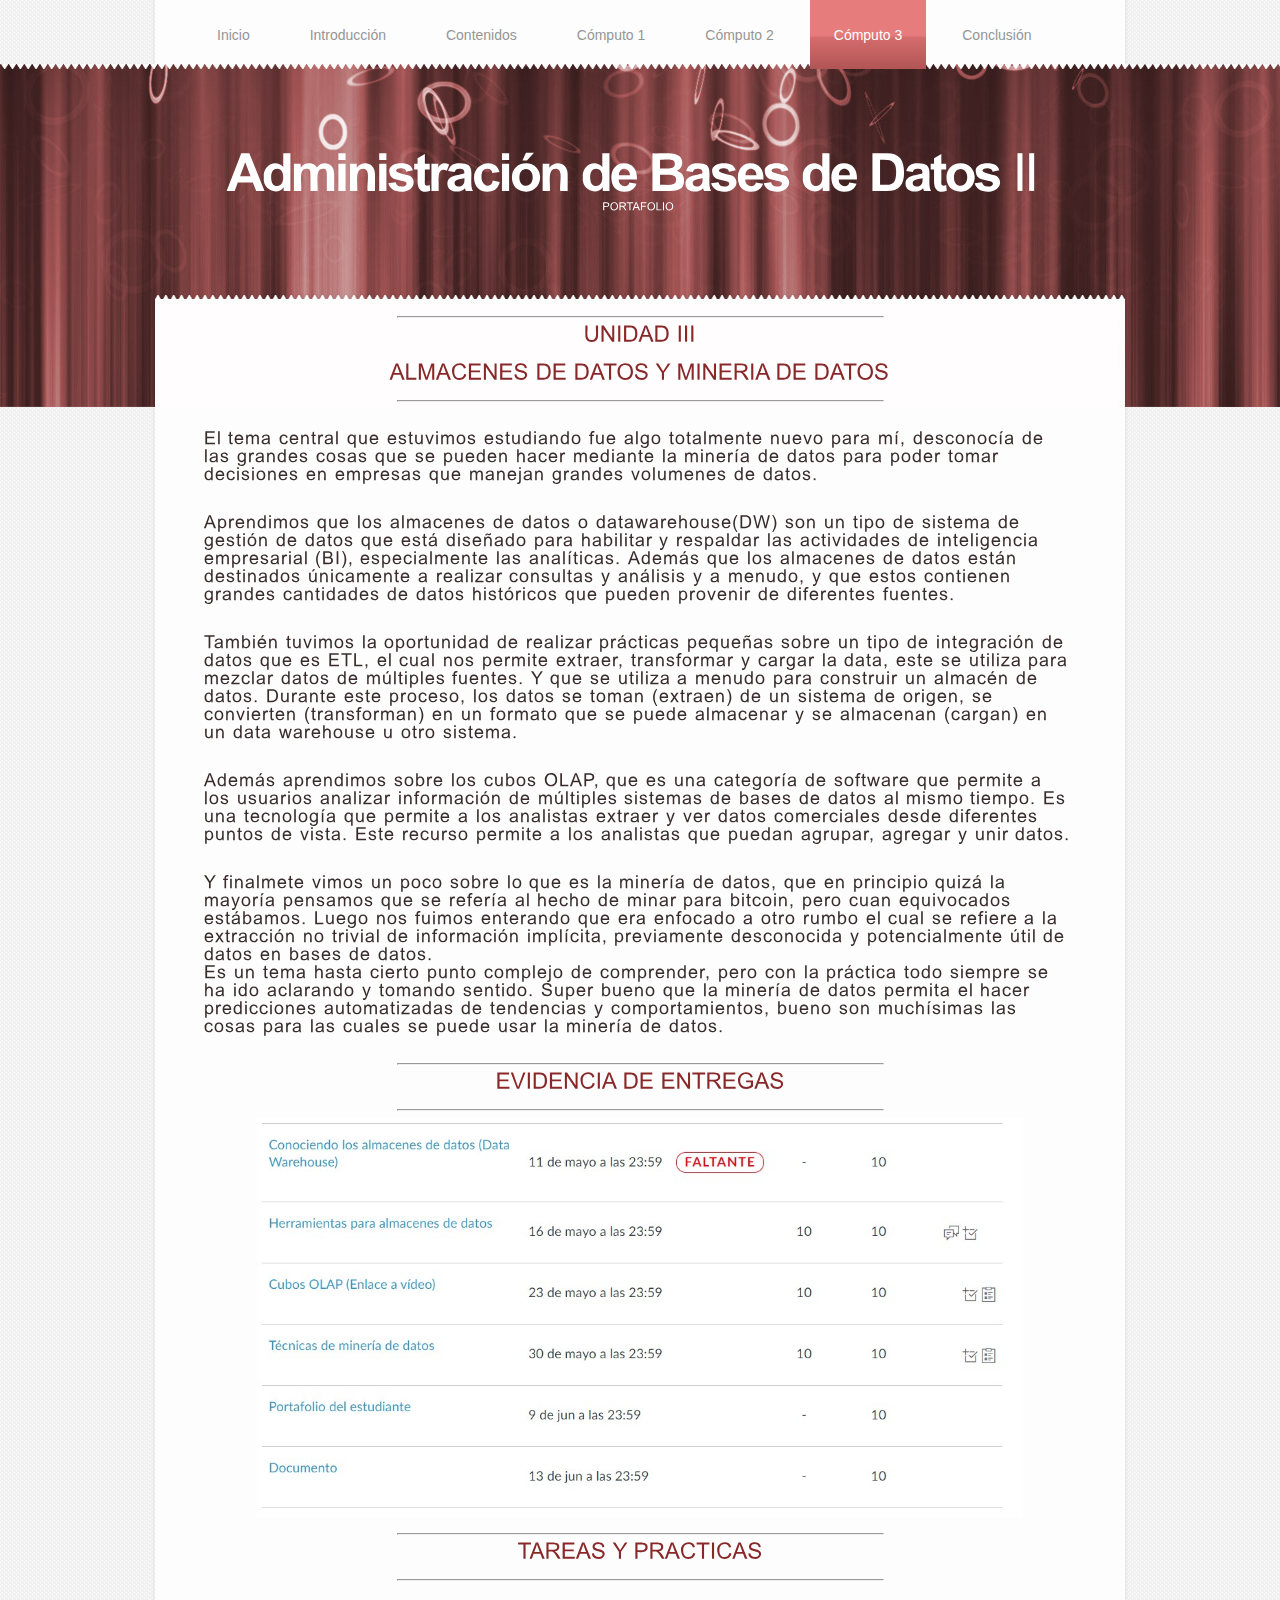
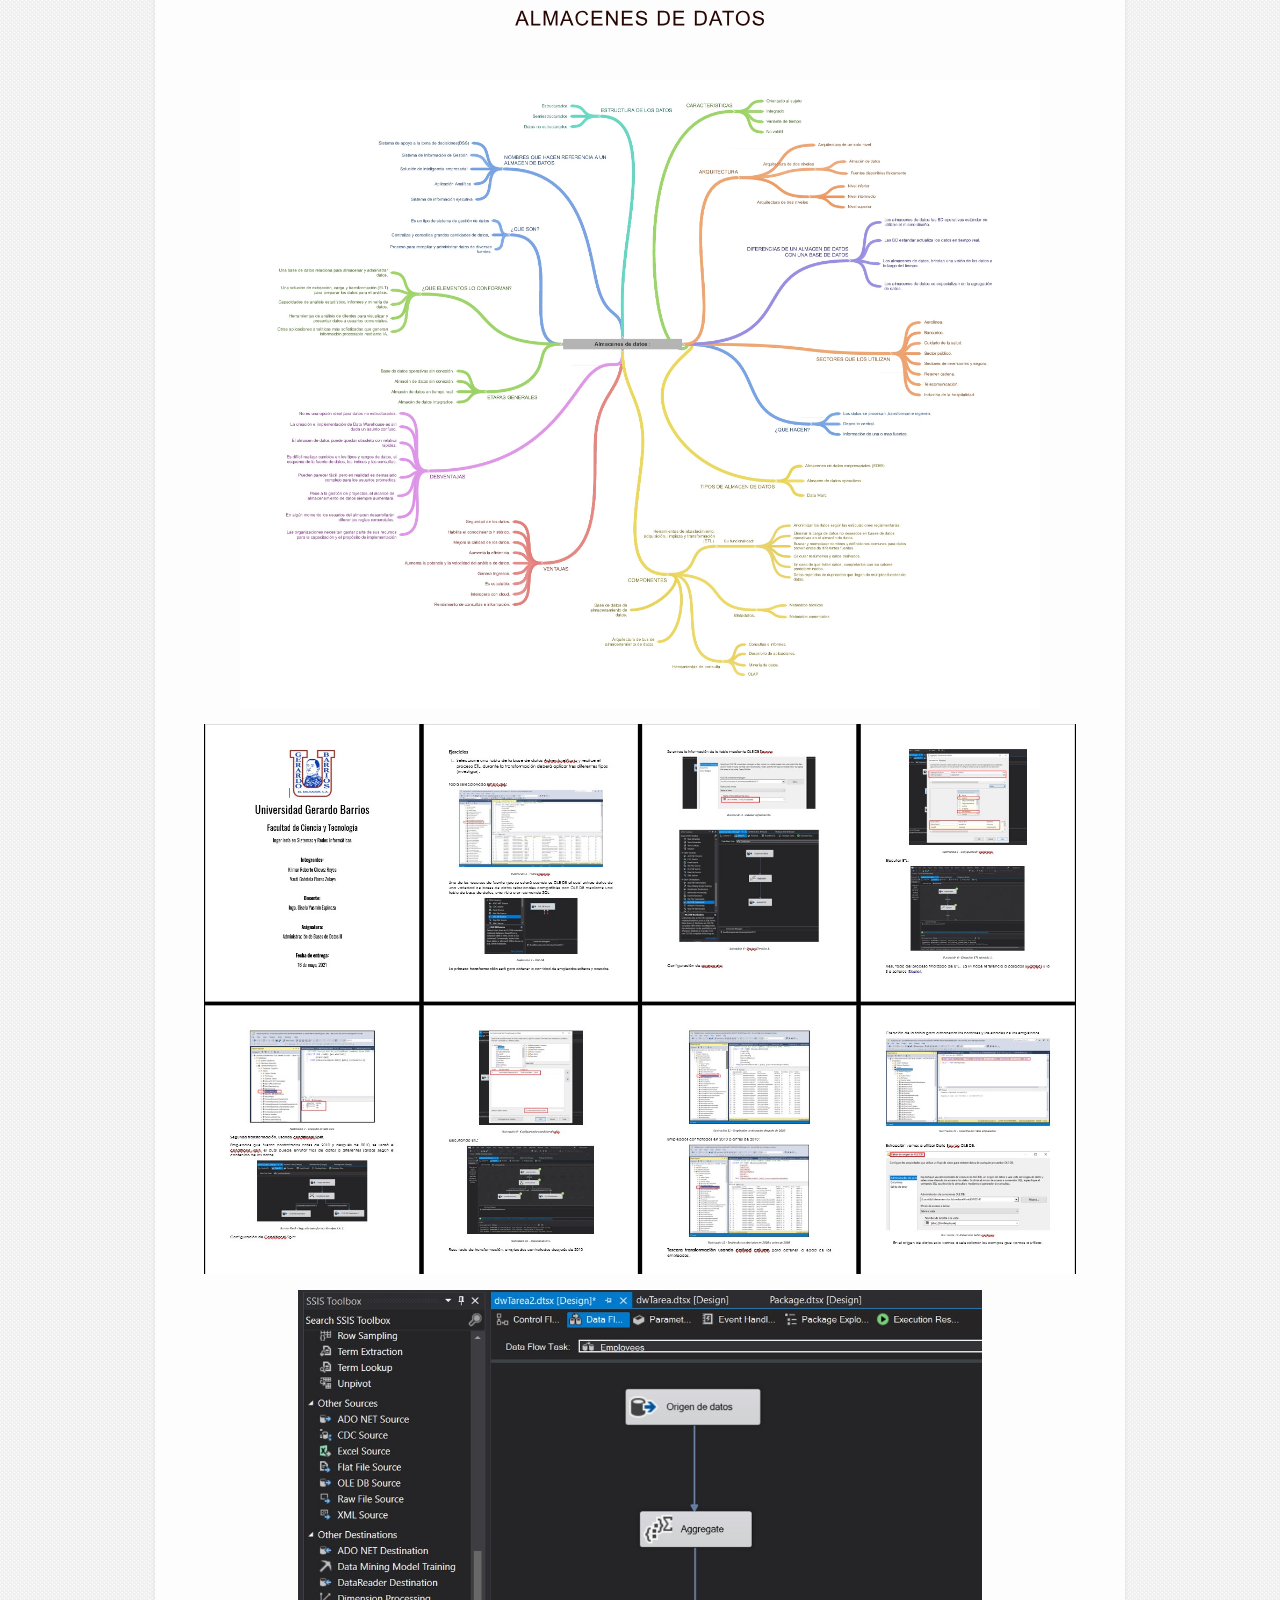
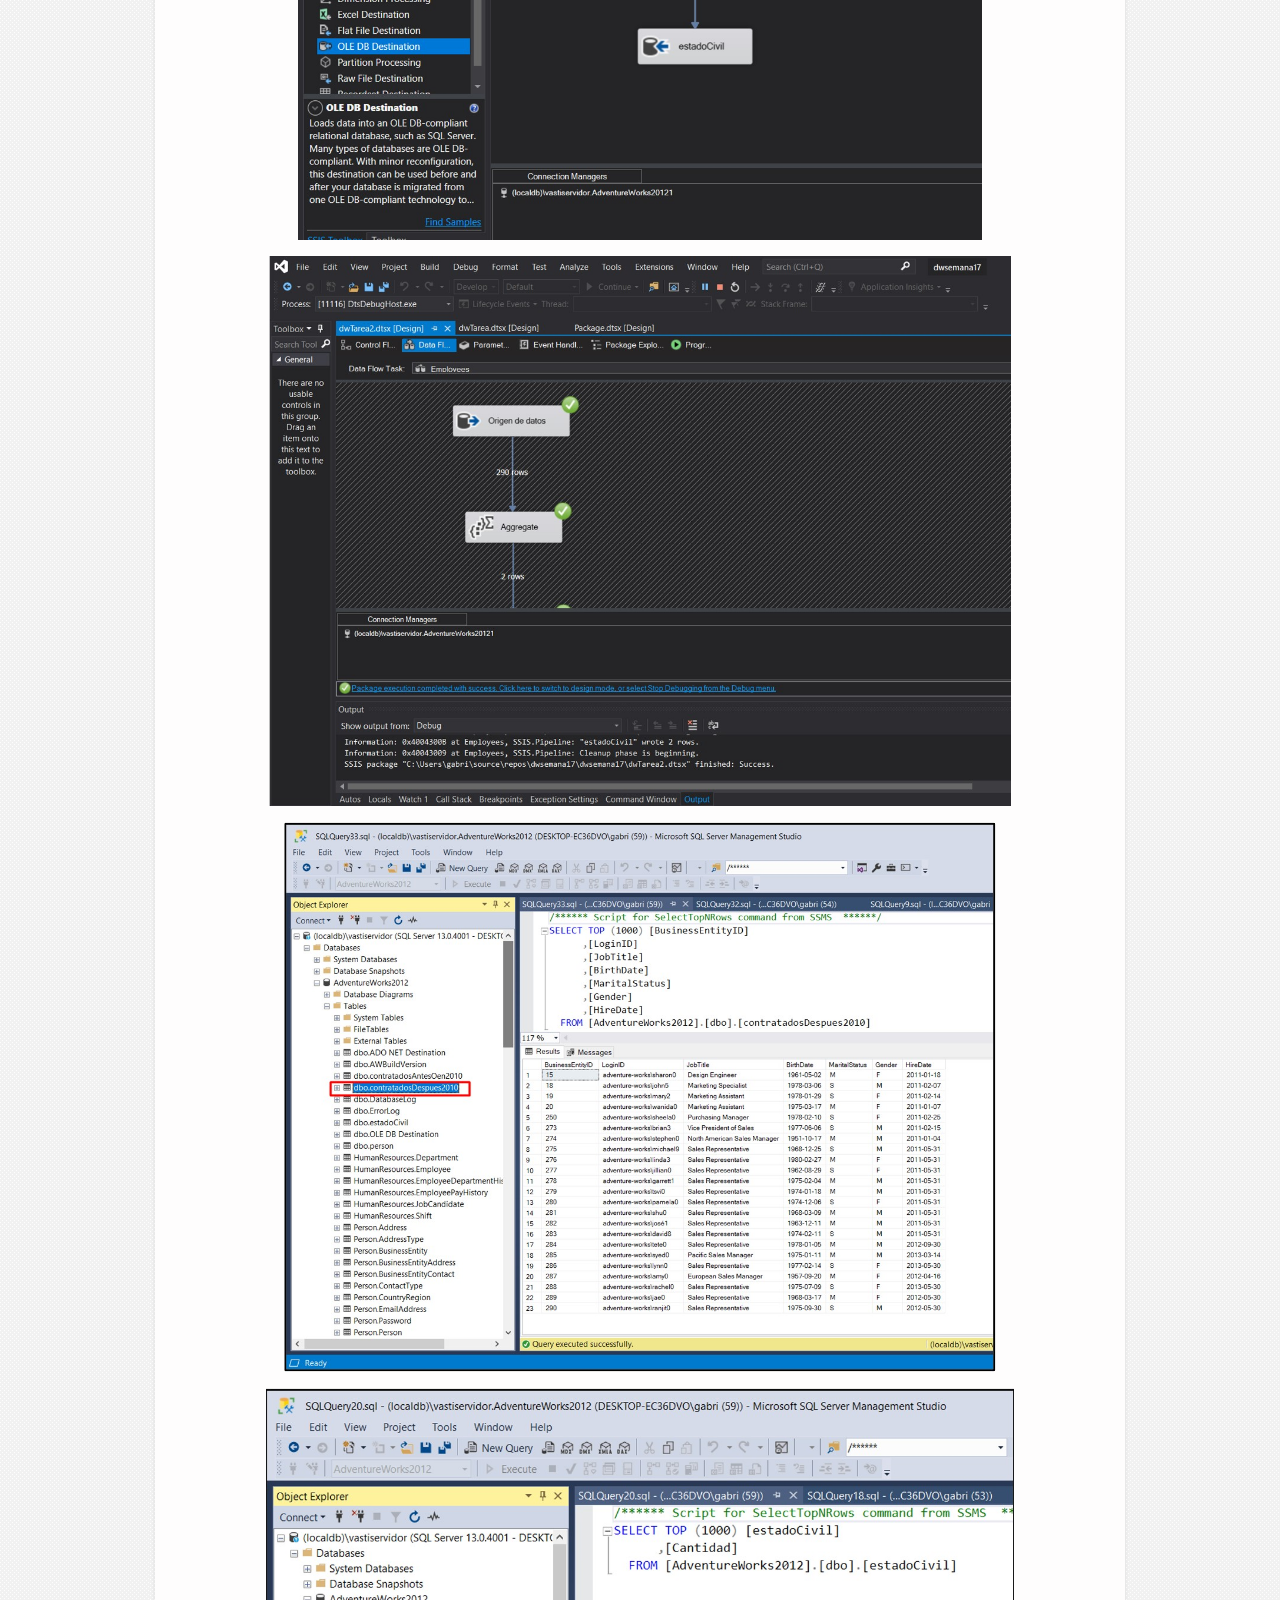
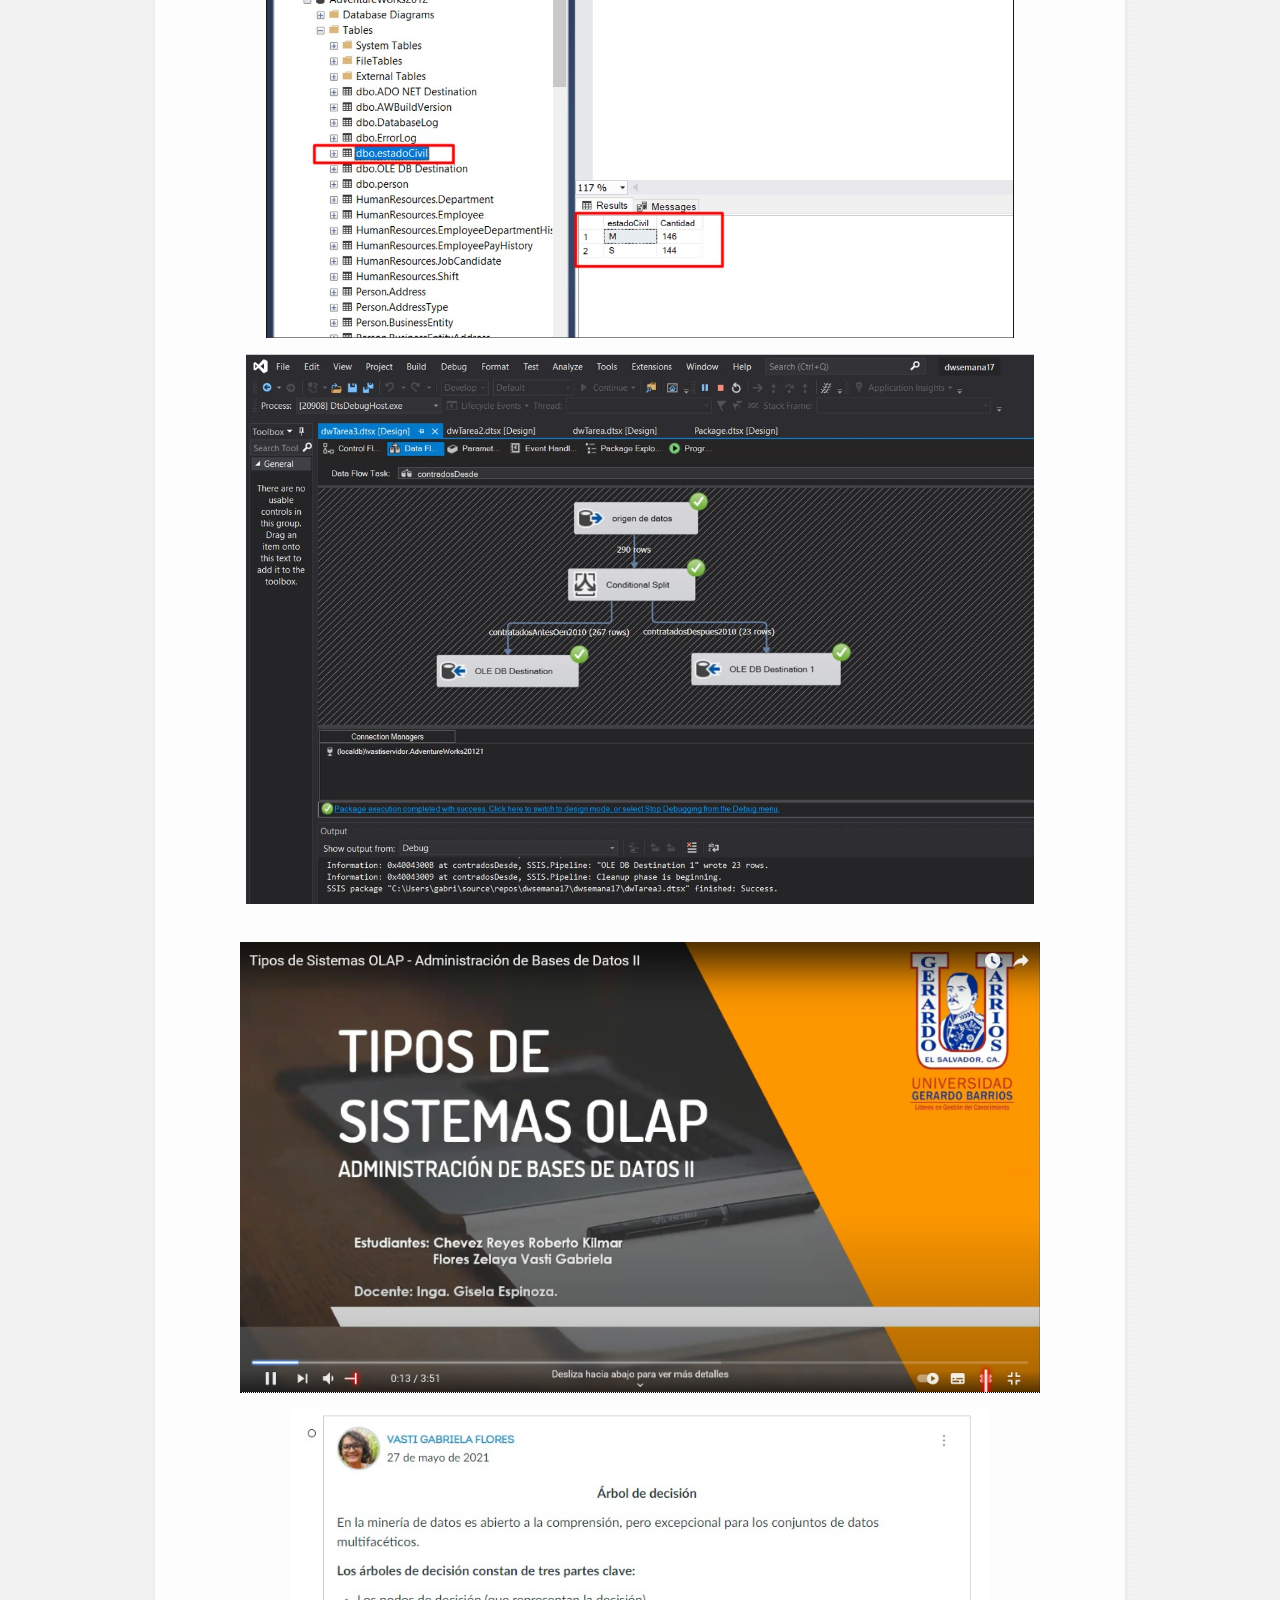
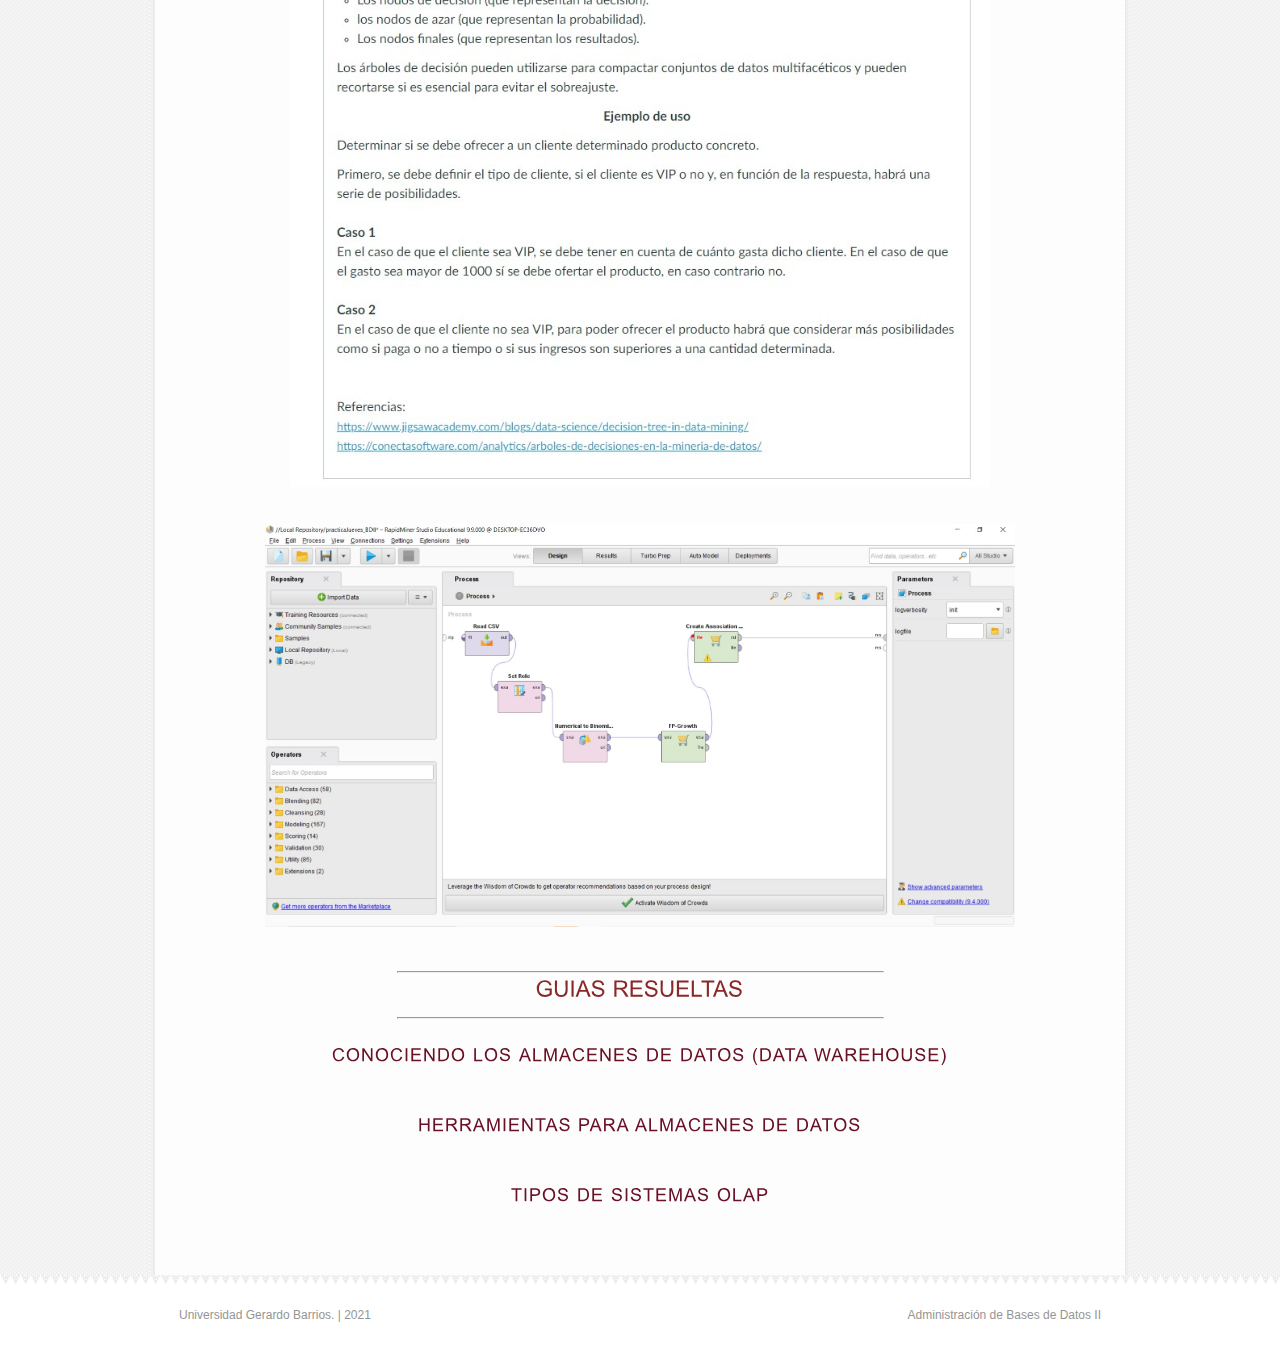
<file: computo3.html>
<!DOCTYPE html PUBLIC "-//W3C//DTD XHTML 1.0 Transitional//EN" "http://www.w3.org/TR/xhtml1/DTD/xhtml1-transitional.dtd">
<html xmlns="http://www.w3.org/1999/xhtml">
<head>
<title>Portafolio BDII | Cómputo 3</title>
<meta http-equiv="Content-Type" content="text/html; charset=UTF-8" />
<link href="style.css" rel="stylesheet" type="text/css" />
<script type="text/javascript" src="js/cufon-yui.js"></script>
<script type="text/javascript" src="js/arial.js"></script>
<script type="text/javascript" src="js/cuf_run.js"></script>
</head>
<body>
<div class="main">
  <div class="header">
    <div class="header_resize">
      <div class="menu_nav">
        <ul>
          <li><a href="index.html">Inicio</a></li>
          <li><a href="introduccion.html">Introducción</a></li>
          <li><a href="contenidos.html">Contenidos</a></li>
          <li><a href="computo1.html">Cómputo 1</a></li>
          <li><a href="computo2.html">Cómputo 2</a></li>
          <li class="active"><a href="computo3.html">Cómputo 3</a></li>
          <li><a href="conclusion.html">Conclusión</a></li>
        </ul>
      </div>
      <div class="clr"></div>
      <div class="logo">
        <h1><a href="index.html">Administración de Bases de Datos<span> II</span></a> <small>PORTAFOLIO</small></h1>
      </div>
      <div class="clr"></div>
    </div>
  </div>
  <div class="content">
    <div class="content_resize">
      <hr style="width:50%; background-color: antiquewhite;" >
      <h2>UNIDAD III</h2>
      <h2>ALMACENES DE DATOS Y MINERIA DE DATOS</h2>
      <hr style="width:50%; background-color: antiquewhite;" >
      <br>
      <h6>
        El tema central que estuvimos estudiando fue algo totalmente nuevo para mí, desconocía de las grandes cosas que se pueden hacer
        mediante la minería de datos para poder tomar decisiones en empresas que manejan grandes volumenes de datos. <br>
        <br>
        Aprendimos que los almacenes de datos o datawarehouse(DW) son un tipo de sistema de gestión de datos que está diseñado para habilitar y respaldar 
        las actividades de inteligencia empresarial (BI), especialmente las analíticas. Además que los almacenes de datos están 
        destinados únicamente a realizar consultas y análisis y a menudo, y que estos contienen grandes cantidades de datos históricos que 
        pueden provenir de diferentes fuentes. <br>
        <br>
        También tuvimos la oportunidad de realizar prácticas pequeñas sobre un tipo de integración de datos que es ETL, el cual nos permite
        extraer, transformar y cargar la data, este se utiliza para mezclar datos de múltiples fuentes. Y que se utiliza a menudo para 
        construir un almacén de datos. Durante este proceso, los datos se toman (extraen) de un sistema de origen, se convierten (transforman)
        en un formato que se puede almacenar y se almacenan (cargan) en un data warehouse u otro sistema. <br>
        <br>
        Además aprendimos sobre los cubos OLAP, que es una categoría de software que permite a los usuarios analizar información de múltiples
        sistemas de bases de datos al mismo tiempo. Es una tecnología que permite a los analistas extraer y ver datos comerciales desde 
        diferentes puntos de vista. Este recurso permite a los analistas que puedan agrupar, agregar y unir datos. <br>
        <br>
        Y finalmete vimos un poco sobre lo que es la minería de datos, que en principio quizá la mayoría pensamos que se refería al hecho de 
        minar para bitcoin, pero cuan equivocados estábamos. Luego nos fuimos enterando que era enfocado a otro rumbo el cual se refiere a  
        la extracción no trivial de información implícita, previamente desconocida y potencialmente útil de datos en bases de datos. <br>
        Es un tema hasta cierto punto complejo de comprender, pero con la práctica todo siempre se ha ido aclarando y tomando sentido. Super
        bueno que la minería de datos permita el hacer predicciones automatizadas de tendencias y comportamientos, bueno son muchísimas las 
        cosas para las cuales se puede usar la minería de datos.
      </h6>
      <br>
      <hr style="width:50%; background-color: antiquewhite;" >
      <h2>EVIDENCIA DE ENTREGAS</h2>
      <hr style="width:50%; background-color: antiquewhite;" >
      <h2>
        <img src="images/c3/computo3.jpg" alt="Img" height="400">
      </h2>
      
      <hr style="width:50%; background-color: antiquewhite;" >
      <h2>TAREAS Y PRACTICAS</h2>
      <hr style="width:50%; background-color: antiquewhite;" > <br>
      <h4>Almacenes de datos</h4> <br>
      <h2>
        <img src="images/c3/Almacenes de datos.jpg" alt="Img" width="800">
      </h2>
      <h2>
        <img src="images/c3/herramientas ETL.jpg" alt="Img" height="550">
      </h2>
      <h2>
        <img src="images/c3/ETL1.jpg" alt="Img" height="550">
      </h2>
      <h2>
        <img src="images/c3/ETL2.jpg" alt="Img" height="550">
      </h2>
      <h2>
        <img src="images/c3/ETL.jpg" alt="Img" height="550">
      </h2>
      <h2>
        <img src="images/c3/ETL3.jpg" alt="Img" height="550">
      </h2>
      <h2>
        <img src="images/c3/ETL4.jpg" alt="Img" height="550">
      </h2>
      <br>
      <h2 >
        <a href="https://www.youtube.com/watch?v=jjQZkSYzOWc" class="tooltip"><img src="images/c3/tiposdeSistemasOLAP.jpg" alt="Img" height="450"><span  class="tooltiptext">CLICK PARA IR AL VIDEO</span></img></a>
      </h2>
      <h2>
        <img src="images/c3/tecnicas de mineria de datos.jpg" alt="Img" width="700">
      </h2>
      <br>
      <h2>
        <img src="images/c3/rapidminer.jpg" alt="Img" width="750">
      </h2>
      <br>

      <hr style="width:50%; background-color: antiquewhite;" >
      <h2>GUIAS RESUELTAS</h2>
      <hr style="width:50%; background-color: antiquewhite;" >
      <br>
      <h2>
        <p><a href="https://coggle.it/diagram/YJq8uknesiizHIs3/t/almacenes-de-datos/cb5f479ab321ec8b23ffbb7c1469000a98396ad96f5dea4d25021669cf357db8">Conociendo los almacenes de datos (Data Warehouse)</a><br></p>
        <p><a href="https://docs.google.com/document/d/1MmLT4yhtCGkzFR9YqIM2yaERO8-VU9qsNY-ZS4GLoRI/edit?usp=sharing">Herramientas para almacenes de datos</a><br></p>
        <p><a href="https://www.youtube.com/watch?v=jjQZkSYzOWc">TIPOS DE SISTEMAS OLAP</a><br></p>
      </ul>
  </div>
  <div class="footer">
    <div class="footer_resize">
      <p class="lf">Universidad Gerardo Barrios. | 2021</p>
      <p class="rf">Administración de Bases de Datos II</p>
      <div class="clr"></div>
    </div>
  </div>
</div>
</body>
</html>
</file>
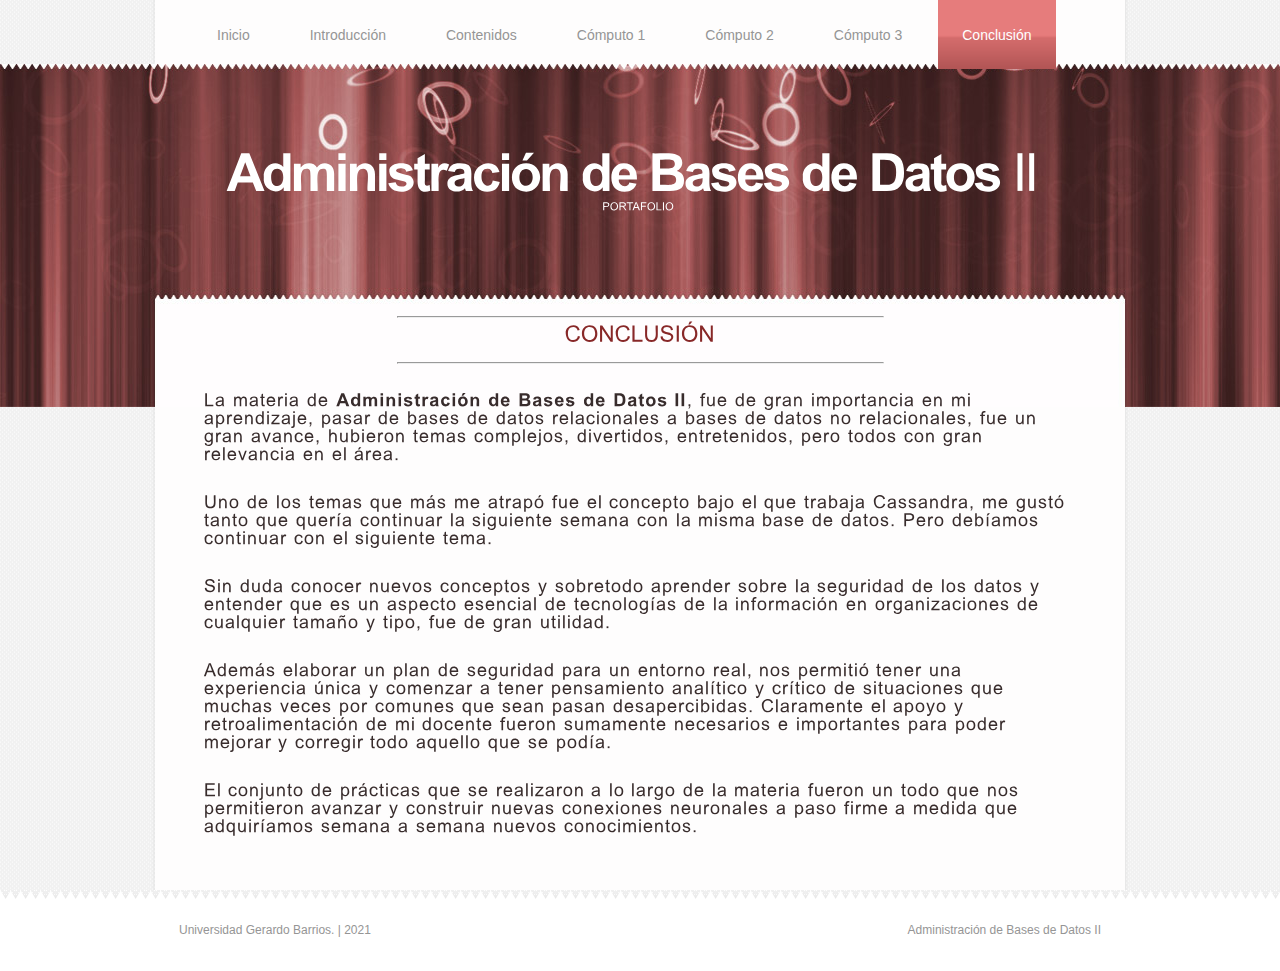
<file: conclusion.html>
<!DOCTYPE html PUBLIC "-//W3C//DTD XHTML 1.0 Transitional//EN" "http://www.w3.org/TR/xhtml1/DTD/xhtml1-transitional.dtd">
<html xmlns="http://www.w3.org/1999/xhtml">
<head>
<title>Portafolio BDII | Conclusión</title>
<meta http-equiv="Content-Type" content="text/html; charset=UTF-8" />
<link href="style.css" rel="stylesheet" type="text/css" />
<script type="text/javascript" src="js/cufon-yui.js"></script>
<script type="text/javascript" src="js/arial.js"></script>
<script type="text/javascript" src="js/cuf_run.js"></script>
</head>
<body>
<div class="main">
  <div class="header">
    <div class="header_resize">
      <div class="menu_nav">
        <ul>
          <li><a href="index.html">Inicio</a></li>
          <li><a href="introduccion.html">Introducción</a></li>
          <li><a href="contenidos.html">Contenidos</a></li>
          <li><a href="computo1.html">Cómputo 1</a></li>
          <li><a href="computo2.html">Cómputo 2</a></li>
          <li><a href="computo3.html">Cómputo 3</a></li>
          <li class="active"><a href="conclusion.html">Conclusión</a></li>
        </ul>
      </div>
      <div class="clr"></div>
      <div class="logo">
        <h1><a href="index.html">Administración de Bases de Datos<span> II</span></a> <small>PORTAFOLIO</small></h1>
      </div>
      <div class="clr"></div>
    </div>
  </div>
  <div class="content">
    <div class="content_resize">
      <hr style="width:50%; background-color: antiquewhite;" >
      <h2>Conclusión</h2>
      <hr style="width:50%; background-color: antiquewhite;" >
      <br>
      <h6>
        La materia de <b>Administración de Bases de Datos II</b>, fue de gran importancia en mi aprendizaje, pasar de bases de datos
        relacionales a bases de datos no relacionales, fue un gran avance, hubieron temas complejos, divertidos, entretenidos, pero todos
        con gran relevancia en el área. <br>
        <br>
        Uno de los temas que más me atrapó fue el concepto bajo el que trabaja Cassandra, me gustó tanto que quería continuar la siguiente
        semana con la misma base de datos. Pero debíamos continuar con el siguiente tema. <br>
        <br>
        Sin duda conocer nuevos conceptos y sobretodo aprender sobre la seguridad de los datos y entender que es un aspecto esencial de tecnologías
        de la información en organizaciones de cualquier tamaño y tipo, fue de gran utilidad. <br>
        <br>
        Además elaborar un plan de seguridad para un entorno real, nos permitió tener una experiencia única y comenzar a 
        tener pensamiento analítico y crítico de situaciones que muchas veces por comunes que sean pasan desapercibidas. Claramente el apoyo
        y retroalimentación de mi docente fueron sumamente necesarios e importantes para poder mejorar y corregir todo aquello que se podía. <br>
        <br>
        El conjunto de prácticas que se realizaron a lo largo de la materia fueron un todo que nos permitieron avanzar y construir nuevas
        conexiones neuronales a paso firme a medida que adquiríamos semana a semana nuevos conocimientos. <br>
        <br>
      </h6>
    </div>
  </div>
  <div class="footer">
    <div class="footer_resize">
      <p class="lf">Universidad Gerardo Barrios. | 2021</p>
      <p class="rf">Administración de Bases de Datos II</p>
      <div class="clr"></div>
    </div>
  </div>
</div>
</body>
</html>
</file>
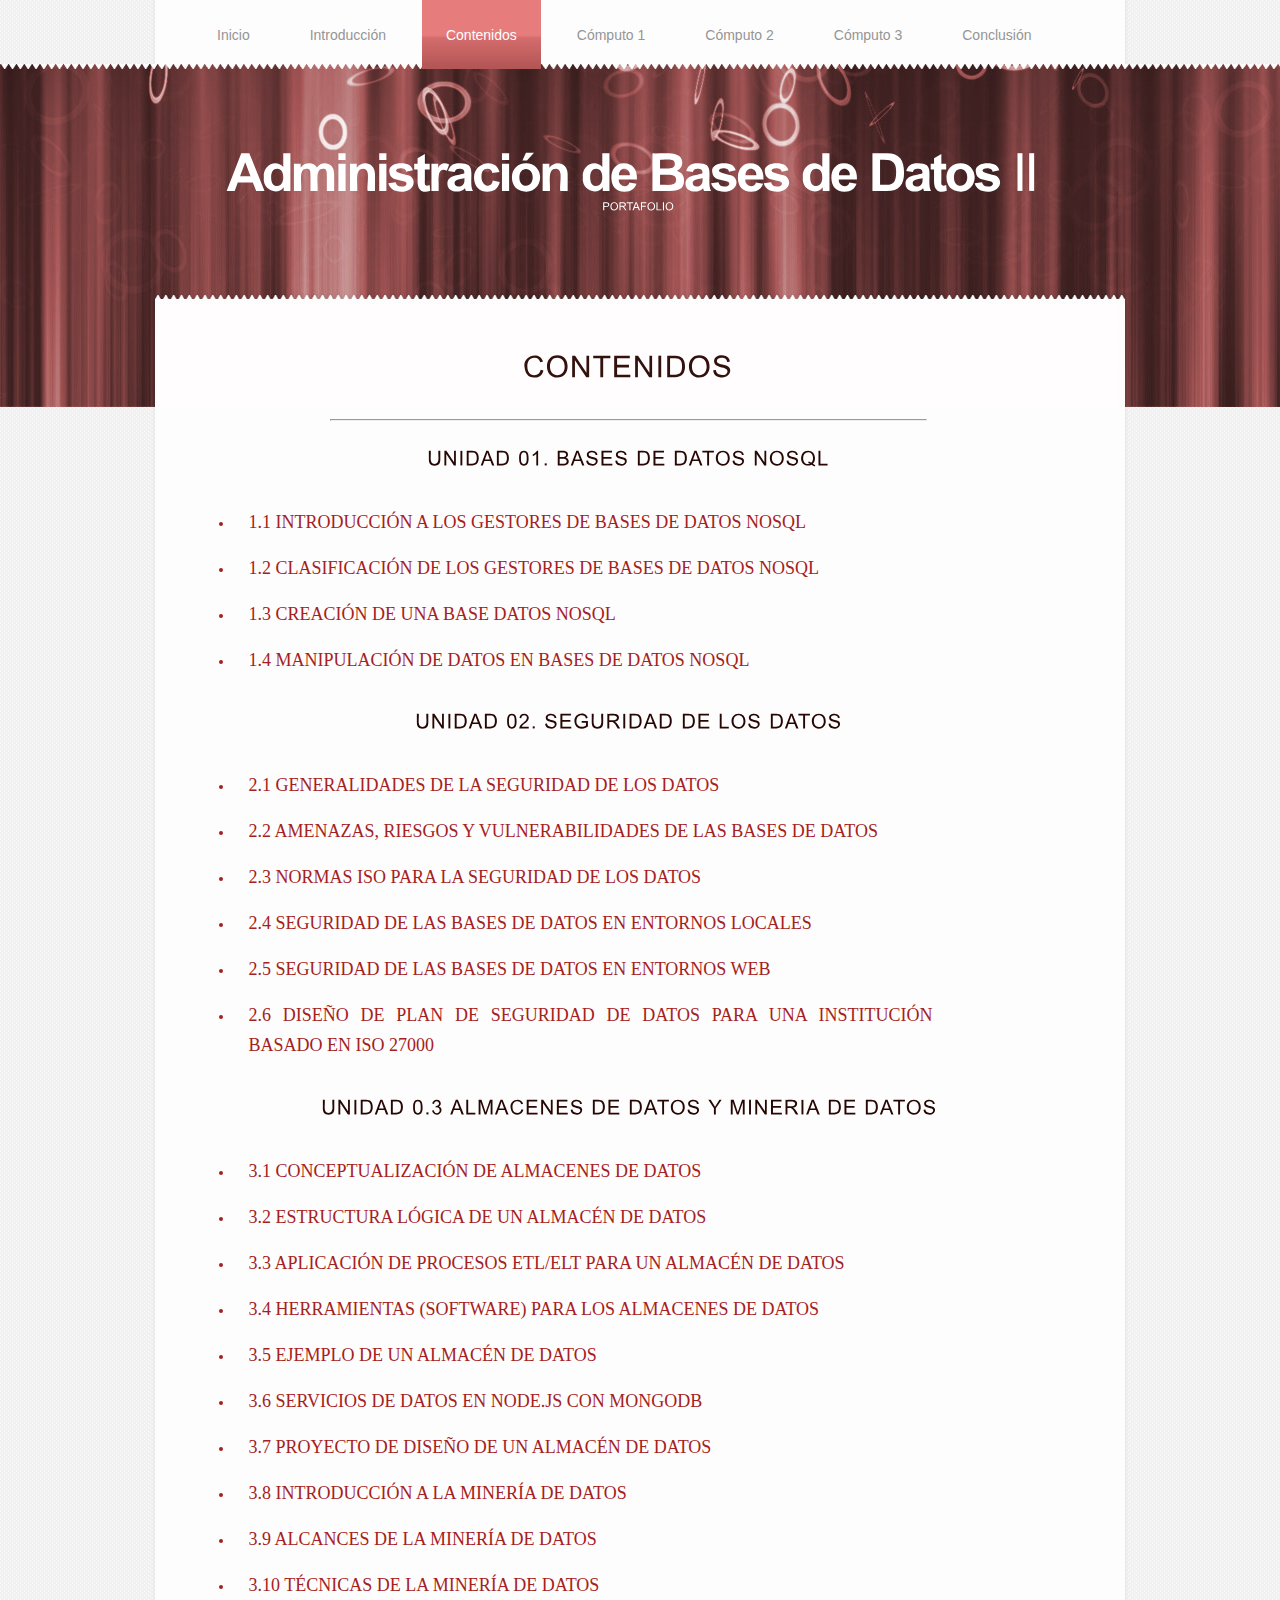
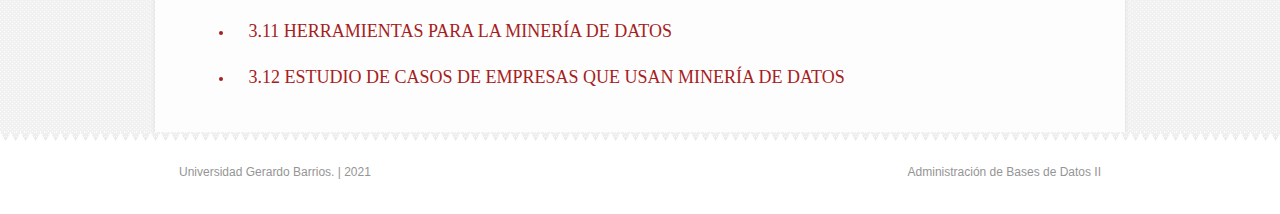
<file: contenidos.html>
<!DOCTYPE html PUBLIC "-//W3C//DTD XHTML 1.0 Transitional//EN" "http://www.w3.org/TR/xhtml1/DTD/xhtml1-transitional.dtd">
<html xmlns="http://www.w3.org/1999/xhtml">
<head>
<title>Portafolio BDII | Contenidos</title>
<meta http-equiv="Content-Type" content="text/html; charset=UTF-8" />
<link href="style.css" rel="stylesheet" type="text/css" />
<script type="text/javascript" src="js/cufon-yui.js"></script>
<script type="text/javascript" src="js/arial.js"></script>
<script type="text/javascript" src="js/cuf_run.js"></script>
</head>
<body>
<div class="main">
  <div class="header">
    <div class="header_resize">
      <div class="menu_nav">
        <ul>
          <li><a href="index.html">Inicio</a></li>
          <li><a href="introduccion.html">Introducción</a></li>
          <li class="active"><a href="contenidos.html">Contenidos</a></li>
          <li><a href="computo1.html">Cómputo 1</a></li>
          <li><a href="computo2.html">Cómputo 2</a></li>
          <li><a href="computo3.html">Cómputo 3</a></li>
          <li><a href="conclusion.html">Conclusión</a></li>
        </ul>
      </div>
      <div class="clr"></div>
      <div class="logo">
        <h1><a href="index.html">Administración de Bases de Datos<span> II</span></a> <small>PORTAFOLIO</small></h1>
      </div>
      <div class="clr"></div>
    </div>
  </div>
  <div class="content">
    <div class="content_resize">
      <div class="background">
        <br><br>
				<h3>Contenidos</h3>
				<hr style="width:70%; background-color: rgb(179, 48, 39);" >
        <br>
				<!--UNIT I-->
				<h4>UNIDAD 01. BASES DE DATOS NOSQL</h4>
				<ul id="list">
					<li>
						<p>1.1   Introducción a los gestores de bases de datos NoSQL</p>
					</li>
					<li>
						<p>1.2   Clasificación de los gestores de bases de datos NoSQL</p>
					</li>
					<li>
						<p>1.3    Creación de una base datos NoSQL</p>
					</li>
					<li>
						<p>1.4    Manipulación de datos en bases de datos NoSQL</p>
					</li>
				</ul>
        		<br>
				<!--UNIT II-->
				<h4>UNIDAD 02. SEGURIDAD DE LOS DATOS</h4>
				<ul id="list">
					<li>
						<p>2.1   Generalidades de la seguridad de los datos</p>
					</li>
					<li>
						<p>2.2   Amenazas, riesgos y vulnerabilidades de las bases de datos</p>
					</li>
					<li>
						<p>2.3   Normas ISO para la seguridad de los datos</p>
					</li>
					<li>
						<p>2.4   Seguridad de las bases de datos en entornos locales</p>
					</li>
					<li>
						<p>2.5   Seguridad de las bases de datos en entornos web </p>
					</li>
					<li>
						<p>2.6   Diseño de plan de seguridad de datos para una institución basado en ISO 27000</p>
					</li>
				</ul>
        		<br>
				<!--UNIT III-->
				<h4>UNIDAD 0.3 ALMACENES DE DATOS Y MINERIA DE DATOS</h4>
				<ul id="list">
					<li>
						<p>3.1   Conceptualización de almacenes de datos</p>
					</li>
					<li>
						<p>3.2   Estructura lógica de un almacén de datos</p>
					</li>
					<li>
						<p>3.3   Aplicación de procesos ETL/ELT para un almacén de datos</p>
					</li>
					<li>
						<p>3.4   Herramientas (software) para los almacenes de datos</p>
					</li>
					<li>
						<p>3.5   Ejemplo de un almacén de datos</p>
					</li>
					<li>
						<p>3.6   Servicios de datos en Node.js con MongoDB</p>
					</li>
					<li>
						<p>3.7   Proyecto de diseño de un almacén de datos</p>
					</li>
					<li>
						<p>3.8   Introducción a la minería de datos</p>
					</li>
					<li>
						<p>3.9   Alcances de la minería de datos</p>
					</li>
					<li>
						<p>3.10  Técnicas de la minería de datos</p>
					</li>
					<li>
						<p>3.11   Herramientas para la minería de datos</p>
					</li>
					<li>
						<p>3.12   Estudio de casos de empresas que usan minería de datos</p>
					</li>
				</ul>
			</div>
      <div class="clr"></div>
    </div>
  </div>
  <div class="footer">
    <div class="footer_resize">
      <p class="lf">Universidad Gerardo Barrios. | 2021</p>
      <p class="rf">Administración de Bases de Datos II</p>
      <div class="clr"></div>
    </div>
  </div>
</div>
</body>
</html>
</file>
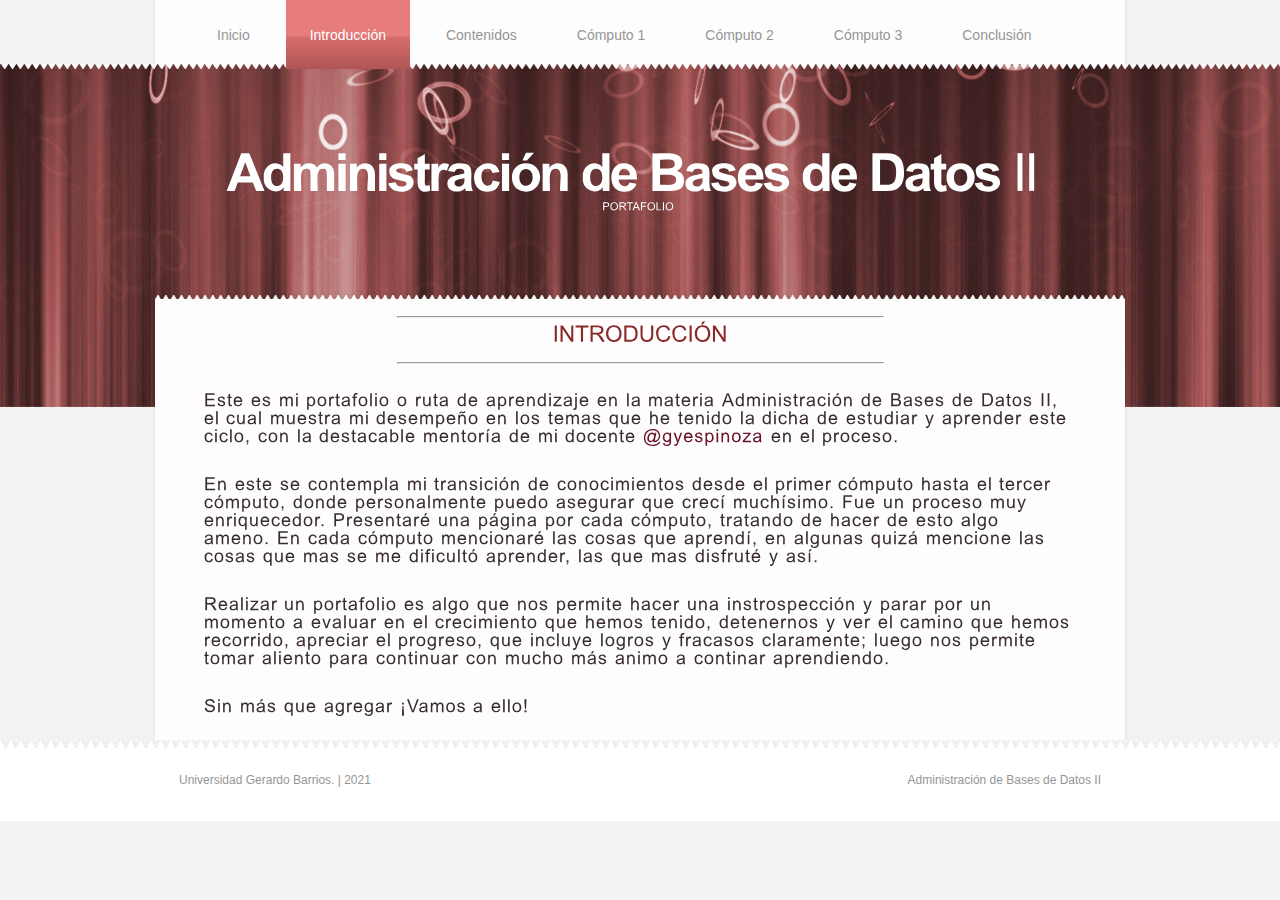
<file: introduccion.html>
<!DOCTYPE html PUBLIC "-//W3C//DTD XHTML 1.0 Transitional//EN" "http://www.w3.org/TR/xhtml1/DTD/xhtml1-transitional.dtd">
<html xmlns="http://www.w3.org/1999/xhtml">
<head>
<title>Portafolio BDII | Introducción</title>
<meta http-equiv="Content-Type" content="text/html; charset=UTF-8" />
<link href="style.css" rel="stylesheet" type="text/css" />
<script type="text/javascript" src="js/cufon-yui.js"></script>
<script type="text/javascript" src="js/arial.js"></script>
<script type="text/javascript" src="js/cuf_run.js"></script>
</head>
<body>
<div class="main">
  <div class="header">
    <div class="header_resize">
      <div class="menu_nav">
        <ul>
          <li><a href="index.html">Inicio</a></li>
          <li class="active"><a href="introduccion.html">Introducción</a></li>
          <li><a href="contenidos.html">Contenidos</a></li>
          <li><a href="computo1.html">Cómputo 1</a></li>
          <li><a href="computo2.html">Cómputo 2</a></li>
          <li><a href="computo3.html">Cómputo 3</a></li>
          <li><a href="conclusion.html">Conclusión</a></li>
        </ul>
      </div>
      <div class="clr"></div>
      <div class="logo">
        <h1><a href="index.html">Administración de Bases de Datos<span> II</span></a> <small>PORTAFOLIO</small></h1>
      </div>
      <div class="clr"></div>
    </div>
  </div>
  <div class="content">
    <div class="content_resize">
      <hr style="width:50%; background-color: antiquewhite;" >
      <h2>Introducción</h2>
      <hr style="width:50%; background-color: antiquewhite;" >
      <br>
      <h6>
        Este es mi portafolio o ruta de aprendizaje en la materia Administración de Bases de Datos II, el cual muestra mi desempeño 
        en los temas que he tenido la dicha de estudiar y aprender este ciclo, con la destacable mentoría de mi docente 
        <a href="https://github.com/gyespinoza">@gyespinoza</a> en el proceso. <br>
        <br>
        En este se contempla mi transición de conocimientos desde el primer cómputo hasta el tercer cómputo, donde personalmente
        puedo asegurar que crecí muchísimo. Fue un proceso muy enriquecedor. Presentaré una página por cada cómputo, tratando de
        hacer de esto algo ameno. En cada cómputo mencionaré las cosas que aprendí, en algunas quizá mencione las cosas que mas se 
        me dificultó aprender, las que mas disfruté y así. <br>
        <br>
        Realizar un portafolio es algo que nos permite hacer una instrospección y parar por un momento a evaluar en el crecimiento 
        que hemos tenido, detenernos y ver el camino que hemos recorrido, apreciar el progreso, que incluye logros y fracasos 
        claramente; luego nos permite tomar aliento para continuar con mucho más animo a continar aprendiendo. <br>
        <br>
        Sin más que agregar ¡Vamos a ello!    
      </h6>
    </div>
  </div>
  <div class="footer">
    <div class="footer_resize">
      <p class="lf">Universidad Gerardo Barrios. | 2021</p>
      <p class="rf">Administración de Bases de Datos II</p>
      <div class="clr"></div>
    </div>
  </div>
</div>
</body>
</html>
</file>
<file: style.css>
@charset "utf-8";
body {
	margin:0;
	padding:0;
	width:100%;
	color:#959595;
	font:normal 12px/1.8em Arial, Helvetica, sans-serif;
}
html, .main {
	padding:0;
	margin:0;
}
html {
	background:url(images/main_bg.gif) repeat center center;
}
body {
	background:url(images/content_bg.gif) repeat-y center center;
}
.main {
	background:url(images/header_bg.jpg) no-repeat center 64px;
}
.clr {
	clear:both;
	padding:0;
	margin:0;
	width:100%;
	font-size:0;
	line-height:0;
}
.logo {
	padding:0;
	float:left;
	width:auto;
}
h1 {
	margin:0;
	padding:80px 0;
	width:970px;
	color:#fff;
	font:bold 52px/1.2em Arial, Helvetica, sans-serif;
	letter-spacing:-3px;
	text-align:center;
}
h1 span {
	font-weight:normal;
}
h1 a, h1 a:hover {
	color:#fff;
	text-decoration:none;
}
h1 small {
	display:block;
	padding:0 6px 2px;
	font:normal 11px/1.2em Arial, Helvetica, sans-serif;
	letter-spacing:normal;
}
h2 {
	font:normal 22px/1.5em Arial, Helvetica, sans-serif;
	padding:0 0 8px;
	margin:0 0 8px;
	text-align: center;
	text-transform: uppercase;
	color:#882828;
}
p {
	margin:8px 0;
	padding:0 0 8px 0;
	font:normal 12px/1.8em Arial, Helvetica, sans-serif;
}
p.spec {
	text-align:left;
	border-bottom:1px solid #efefef;
}
a {
	color:#641e1e;
	text-decoration:underline;
}
a.rm {
}
a.com {
	margin:0;
	padding:0;
	text-decoration:none;
}
.header, .content, .menu_nav, .fbg, .footer, form, ol, ol li, ul, .content .mainbar, .content .sidebar {
	margin:0;
	padding:0;
}
.header {
}
.header_resize {
	margin:0 auto;
	padding:0;
	width:974px;
}
.menu_nav {
	margin:0;
	padding:0 0 0 40px;
	height:69px;
}
.menu_nav ul {
	list-style:none;
	height:69px;
}
.menu_nav ul li {
	margin:0 12px 0 0;
	padding:0;
	float:left;
}
.menu_nav ul li a {
	display:block;
	margin:0;
	padding:25px 24px 22px;
	color:#959595;
	text-decoration:none;
	font-size:14px;
}
.menu_nav ul li.active a, .menu_nav ul li a:hover {
	color:#fff;
	background:url(images/menu_a.gif) repeat-x left top;
}
.content_resize {
	margin:0 auto;
	padding:16px 0 24px;
	width:970px;
}
.content .mainbar {
	margin:0;
	padding:0;
	float:left;
	width:670px;
}
.content .mainbar img {
	border:1px solid #d8dbdc;
}
.content .mainbar img.fl {
	margin:4px 16px 4px 0;
	float:left;
}
.content .mainbar .article {
	margin:0;
	padding:8px 24px 8px 40px;
}
.content .sidebar {
	padding:0;
	float:right;
	width:300px;
}
.content .sidebar .gadget {
	margin:0;
	padding:8px 16px 8px 40px;
}
ul.sb_menu, ul.ex_menu {
	margin:0;
	padding:0;
	list-style:none;
	color:#959595;
}
ul.sb_menu li, ul.ex_menu li {
	margin:0;
}
ul.sb_menu li {
	padding:4px 0;
	width:220px;
}
ul.ex_menu li {
	padding:4px 0;
}
ul.sb_menu li a, ul.ex_menu li a {
	color:#959595;
	text-decoration:none;
	margin-left:-12px;
	padding-left:12px;
}
ul.sb_menu li a:hover, ul.ex_menu li a:hover {
	color:#9f5555;
	font-weight:bold;
}
ul.sb_menu li a:hover {
	text-decoration:underline;
}
ul.ex_menu li a:hover {
	text-decoration:none;
}
.content p.pages {
	padding:0 24px 0 40px;
	font-size:11px;
	color:#959595;
	text-align:right;
}
.content p.pages span, .content p.pages a:hover {
	padding:5px 10px;
	color:#fff;
	background-color:#9f5555;
	border:1px solid #9f5555;
}
.content p.pages a {
	padding:5px 10px;
	color:#959595;
	background-color:#fff;
	border:1px solid #edebeb;
	text-decoration:none;
}
.content p.pages small {
	font-size:11px;
	float:left;
}
span.date {
	display:block;
	float:left;
	margin:-12px 12px 0 -50px;
	padding:6px 0 21px;
	width:149px;
	text-align:center;
	font:bold 18px/1.2em Arial, Helvetica, sans-serif;
	color:#fff;
	background:url(images/date_bg.png) no-repeat left top;
}
.content .mainbar .comment {
	margin:0;
	padding:16px 0 0 0;
}
.content .mainbar .comment img.userpic {
	border:1px solid #dedede;
	margin:10px 16px 0 0;
	padding:0;
	float:left;
}

.footer {
	background:#fff url(images/footer_bg.gif) repeat-x center top;
}
.footer_resize {
	margin:0 auto;
	padding:26px;
	width:922px;
	color:#959595;
}
.footer p {
	margin:0;
	padding:4px 0;
}
.footer a {
	color:#959595;
	text-decoration:underline;
}
.footer a:hover {
	text-decoration:none;
}
.footer .lf {
	float:left;
}
.footer .rf {
	float:right;
}
ol {
	list-style:none;
}
ol li {
	display:block;
	clear:both;
}
ol li label {
	display:block;
	margin:0;
	padding:16px 0 0 0;
}
ol li input.text {
	width:480px;
	border:1px solid #c0c0c0;
	margin:2px 0;
	padding:5px 2px;
	height:16px;
	background:#fff;
}
ol li textarea {
	width:480px;
	border:1px solid #c0c0c0;
	margin:2px 0;
	padding:2px;
	background:#fff;
}
ol li .send {
	margin:16px 0 0 0;
}
.searchform {
	float:right;
}
#formsearch {
	margin:0;
	height:36px;
	padding:10px 28px 40px 0;
}
#formsearch span {
	display:block;
	margin:6px 0;
	padding:0;
	float:left;
	background:#fff url(images/search.gif) no-repeat top left;
}
#formsearch input.editbox_search {
	margin:0;
	padding:11px 6px 10px;
	float:left;
	width:181px;
	border:none;
	background:none;
	font:normal 12px/1.5em Arial, Helvetica, sans-serif;
	color:#a8acb2;
}
#formsearch input.button_search {
	margin:6px 0 0 0;
	padding:0;
	border:none;
	float:left;
}

h3 {
	color: #33120e;
	font: 30px/30px "Times New Roman", Times, serif;
	letter-spacing: 1px;
	margin: 0;
	padding: 0 0 30px;
	text-transform: uppercase;
	text-align: center;
}

h4 {
	color: #270703;
	font: 20px/30px "Times New Roman", Times, serif;
	letter-spacing: 1px;
	margin: 0;
	padding: 0 0 30px;
	text-transform: uppercase;
	text-align: center;
}

h2 p {
	color: #270703;
	font: 15px/30px "Times New Roman", Times, serif;
	letter-spacing: 1px;
	margin: 0;
	padding: 0 0 30px;
	text-transform: uppercase;
	text-align: center;
}

h2 p a{
	color: #691127;
	font: 18px/30px "Times New Roman", Times, serif;
	letter-spacing: 1px;
	margin: 0;
	padding: 0 0 30px;
	text-transform: uppercase;
	text-align: center;
}

h2 p a:hover {
	color: #c46255;
}

h5 {
	color: #a52121;
	font: 16px/30px "Times New Roman", Times, serif;
	letter-spacing: 1px;
	margin: 0;
	padding: 0 0 30px;
	text-transform: uppercase;
	text-align: center;
}

h6 {
	color: #382c2c;
	font: 18px/30px  "Times New Roman", Times, serif;
	letter-spacing: 1px;
	margin: 0;
	padding-left: 5%;
	padding-right: 5%;
	text-align: justify;
}


h6 a {
	color: #691127;
	text-decoration: none;
}

h6 a:hover {
	color: #c46255;
}

.background {
	padding-left: 5%;
	padding-right: 5%;
	text-align: justify;
	width:850px;
}

#list {
	color: #a52121;
	font: 20px/30px "Times New Roman", Times, serif;
	margin: 0;
	padding-left: 30px;
	padding-right: 30px;
}
#list li {
	font-size: small;
	padding: 0 15px;
}
#list li p {
	font: 18px/30px "Times New Roman", Times, serif;
	padding-right: 0px;
	text-transform: uppercase;
	padding-right: 10%;
}

.tooltip {
	position: relative;
	display: inline-block;
	border-bottom: 1px dotted black;
  }
  
  .tooltip .tooltiptext {
	visibility: hidden;
	width: 120px;
	background-color: #555;
	color: #fff;
	text-align: center;
	border-radius: 6px;
	padding: 5px 0;
	position: absolute;
	z-index: 1;
	bottom: 125%;
	left: 50%;
	margin-left: -60px;
	opacity: 0;
	transition: opacity 0.3s;
  }
  
  .tooltip .tooltiptext::after {
	content: "";
	position: absolute;
	top: 100%;
	left: 50%;
	margin-left: -5px;
	border-width: 5px;
	border-style: solid;
	border-color: #555 transparent transparent transparent;
  }
  
  .tooltip:hover .tooltiptext {
	visibility: visible;
	opacity: 1;
  }
</file>
